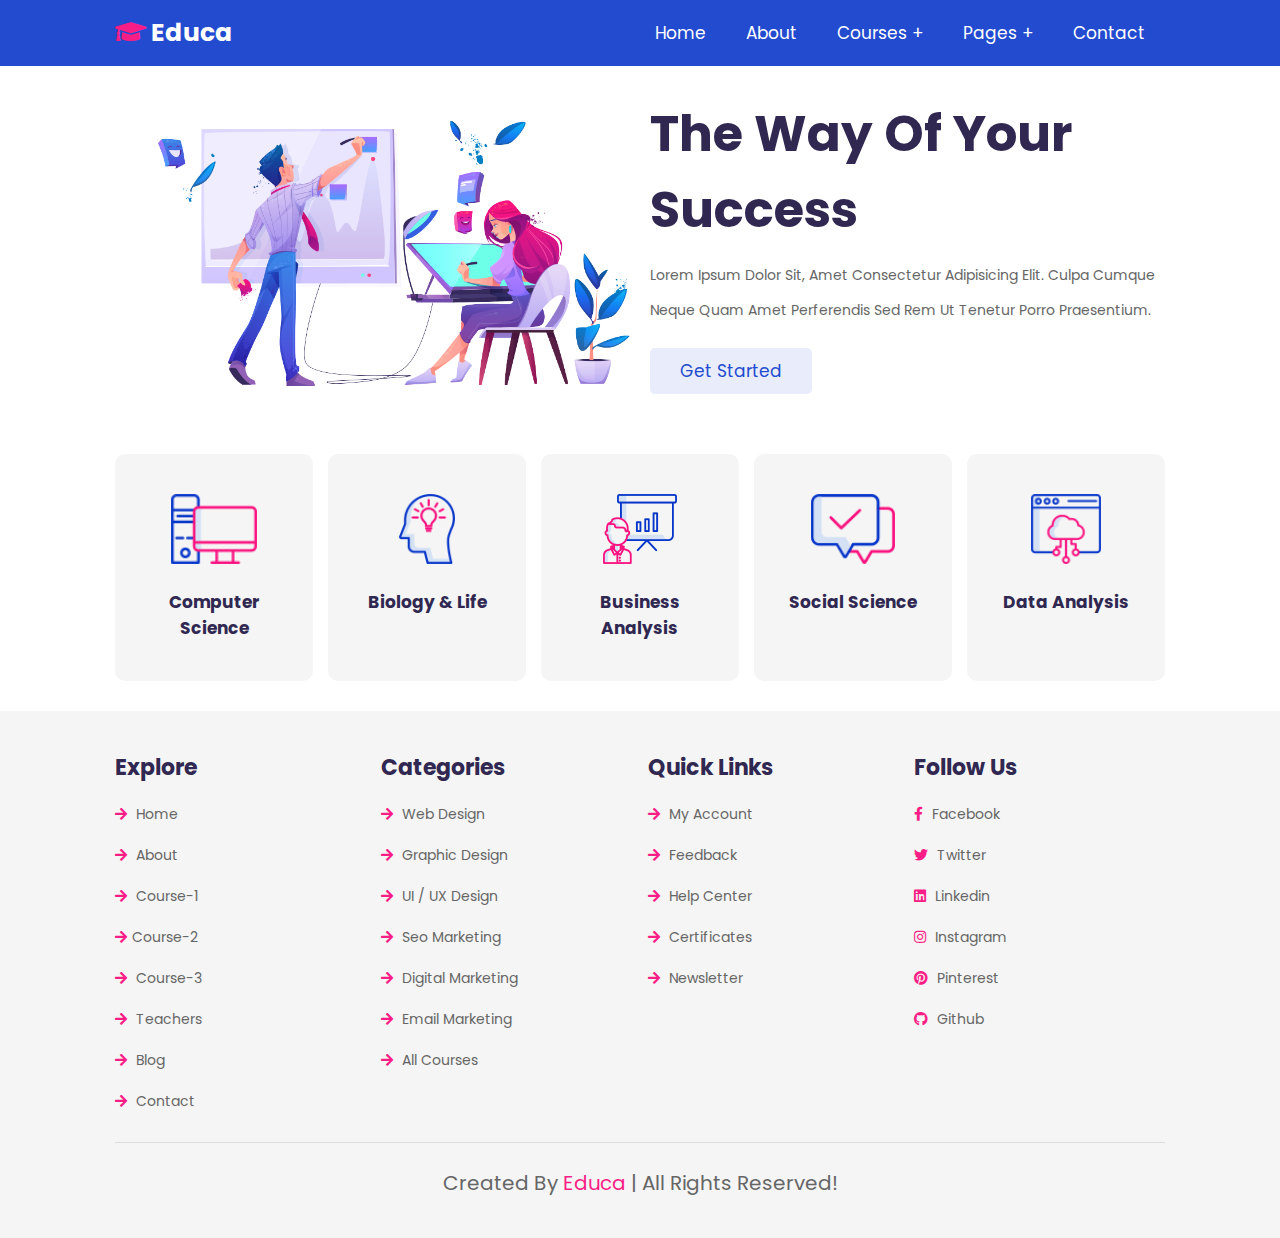
<file: index.html>
<!DOCTYPE html>
<html lang="en">
<head>
    <meta charset="UTF-8">
    <meta http-equiv="X-UA-Compatible" content="IE=edge">
    <meta name="viewport" content="width=device-width, initial-scale=1.0">
    <title>home</title>

    <!-- font awesome cdn link  -->
    <link rel="stylesheet" href="https://cdnjs.cloudflare.com/ajax/libs/font-awesome/5.15.4/css/all.min.css">

    <!-- custom css file link  -->
    <link rel="stylesheet" href="css/style.css">

</head>
<body>
    
<!----------------------------- header section starts  ---------------------------------->

<header class="header">

    <a href="index.html" class="logo"> <i class="fas fa-graduation-cap"></i> Educa </a>

    <div id="menu-btn" class="fas fa-bars"></div>

    <nav class="navbar">
        <ul>
            <li><a href="index.html">home</a></li>
            <li><a href="about.html">about</a></li>
            <li><a href="#">courses +</a>
                <ul>
                    <li><a href="course-1.html">course 01</a></li>
                    <li><a href="course-2.html">course 02</a></li>
                    <li><a href="course-3.html">course 03</a></li>
                </ul>
            </li>
            <li><a href="#">pages +</a>
                <ul>
                    <li><a href="teachers.html">teachers</a></li>
                    <li><a href="blog.html">blogs</a></li>
                </ul>
            </li>
            <li><a href="contact.html">contact</a></li>
        </ul>
    </nav>

</header>

<!------**--------------- header section ends ------------**--------->



<!------------------------ home section starts  -------------------->

<section class="home">

    <div class="image">
        <img src="images/home-img.png" alt="">
    </div>

    <div class="content">
        <h3>The Way Of Your success</h3>
        <p>Lorem ipsum dolor sit, amet consectetur adipisicing elit. Culpa cumque neque quam amet perferendis sed rem ut tenetur porro praesentium.</p>
        <a href="#" class="btn">get started</a>
    </div>

</section>

<!-- home section ends -->

<!-- categories section starts  -->

<section class="category">

    <a href="#" class="box">
        <img src="images/category-1.png" alt="">
        <h3>computer science</h3>
    </a>

    <a href="#" class="box">
        <img src="images/category-2.png" alt="">
        <h3>biology & life</h3>
    </a>

    <a href="#" class="box">
        <img src="images/category-3.png" alt="">
        <h3>business analysis</h3>
    </a>

    <a href="#" class="box">
        <img src="images/category-4.png" alt="">
        <h3>social science</h3>
    </a>

    <a href="#" class="box">
        <img src="images/category-5.png" alt="">
        <h3>data analysis</h3>
    </a>

</section>

<!-- categories section ends -->












<!-- footer section starts  -->

<section class="footer">

    <div class="box-container">

        <div class="box">
            <h3>explore</h3>
            <a href="index.html"> <i class="fas fa-arrow-right"></i> home </a>
            <a href="about.html"> <i class="fas fa-arrow-right"></i> about </a>
            <a href="course-1.html"> <i class="fas fa-arrow-right"></i> course-1 </a>
            <a href="course-2.html"> <i class="fas fa-arrow-right"></i>course-2 </a>
            <a href="course-3.html"> <i class="fas fa-arrow-right"></i> course-3 </a>
            <a href="teachers.html"> <i class="fas fa-arrow-right"></i> teachers </a>
            <a href="blog.html"> <i class="fas fa-arrow-right"></i> blog </a>
            <a href="contact.html"> <i class="fas fa-arrow-right"></i> contact </a>
        </div>

        <div class="box">
            <h3>categories</h3>
            <a href="#"> <i class="fas fa-arrow-right"></i> web design </a>
            <a href="#"> <i class="fas fa-arrow-right"></i> graphic design</a>
            <a href="#"> <i class="fas fa-arrow-right"></i> UI / UX design</a>
            <a href="#"> <i class="fas fa-arrow-right"></i> seo marketing</a>
            <a href="#"> <i class="fas fa-arrow-right"></i> digital marketing</a>
            <a href="#"> <i class="fas fa-arrow-right"></i> email marketing</a>
            <a href="#"> <i class="fas fa-arrow-right"></i> all courses</a>
        </div>

        <div class="box">
            <h3>quick links</h3>
            <a href="#"> <i class="fas fa-arrow-right"></i> my account </a>
            <a href="#"> <i class="fas fa-arrow-right"></i> feedback </a>
            <a href="#"> <i class="fas fa-arrow-right"></i> help center </a>
            <a href="#"> <i class="fas fa-arrow-right"></i> certificates </a>
            <a href="#"> <i class="fas fa-arrow-right"></i> newsletter </a>
        </div>

        <div class="box">
            <h3>follow us</h3>
            <a href="#"> <i class="fab fa-facebook-f"></i> facebook </a>
            <a href="#"> <i class="fab fa-twitter"></i> twitter </a>
            <a href="#"> <i class="fab fa-linkedin"></i> linkedin </a>
            <a href="#"> <i class="fab fa-instagram"></i> instagram </a>
            <a href="#"> <i class="fab fa-pinterest"></i> pinterest </a>
            <a href="#"> <i class="fab fa-github"></i> github </a>
        </div>

    </div>

    <div class="credit"> created by <span>Educa</span> | all rights reserved! </div>

</section>

<!-- footer section ends -->

<!-- custom js file link  -->
<script src="js/script.js"></script>

</body>
</html>
</file>
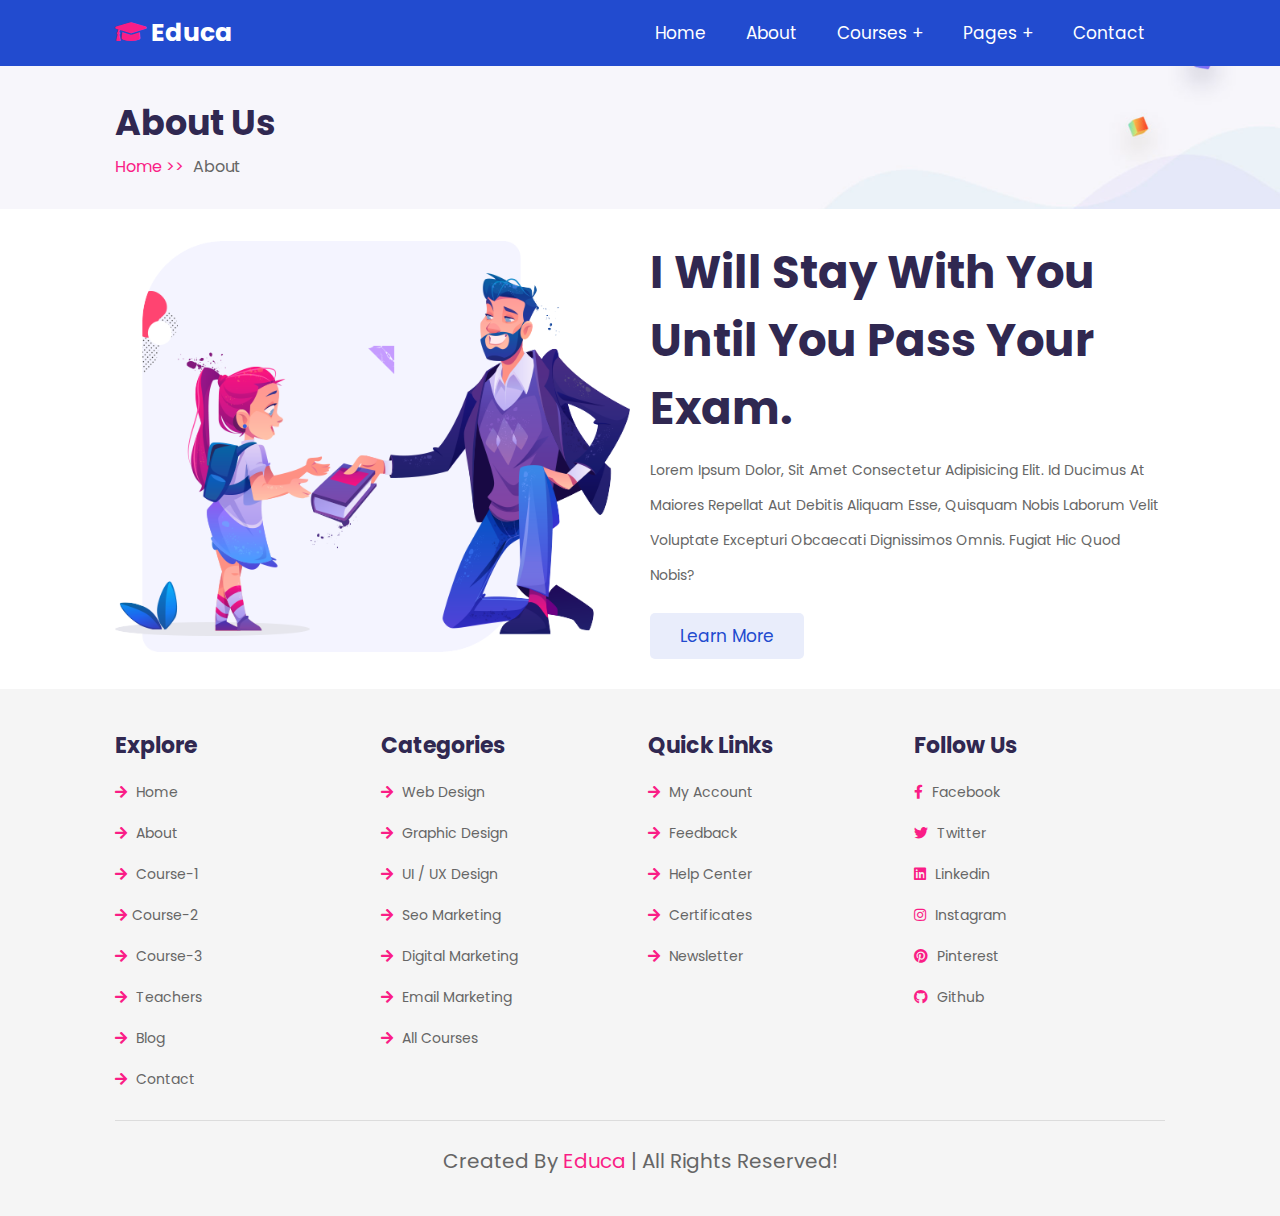
<file: about.html>
<!DOCTYPE html>
<html lang="en">
<head>
    <meta charset="UTF-8">
    <meta http-equiv="X-UA-Compatible" content="IE=edge">
    <meta name="viewport" content="width=device-width, initial-scale=1.0">
    <title>about</title>

    <!-- font awesome cdn link  -->
    <link rel="stylesheet" href="https://cdnjs.cloudflare.com/ajax/libs/font-awesome/5.15.4/css/all.min.css">

    <!-- custom css file link  -->
    <link rel="stylesheet" href="css/style.css">

</head>
<body>
    
<!-- header section starts  -->

<header class="header">

    <a href="index.html" class="logo"> <i class="fas fa-graduation-cap"></i> educa </a>

    <div id="menu-btn" class="fas fa-bars"></div>

    <nav class="navbar">
        <ul>
            <li><a href="index.html">home</a></li>
            <li><a href="about.html">about</a></li>
            <li><a href="#">courses +</a>
                <ul>
                    <li><a href="course-1.html">course 01</a></li>
                    <li><a href="course-2.html">course 02</a></li>
                    <li><a href="course-3.html">course 03</a></li>
                </ul>
            </li>
            <li><a href="#">pages +</a>
                <ul>
                    <li><a href="teachers.html">teachers</a></li>
                    <li><a href="blog.html">blogs</a></li>
                </ul>
            </li>
            <li><a href="contact.html">contact</a></li>
        </ul>
    </nav>

</header>

<!-- header section ends -->

<section class="heading">
    <h3>about us</h3>
    <p> <a href="index.html">home >></a> about </p>
</section>

<!-- about section starts  -->

<section class="about">

    <div class="image">
        <img src="images/about-img.png" alt="">
    </div>

    <div class="content">
        <h3>I will stay with you until you pass your exam.</h3>
        <p>Lorem ipsum dolor, sit amet consectetur adipisicing elit. Id ducimus at maiores repellat aut debitis aliquam esse, quisquam nobis laborum velit voluptate excepturi obcaecati dignissimos omnis. Fugiat hic quod nobis?</p>
        <a href="#" class="btn">learn more</a>
    </div>

</section>

<!-- about section ends -->






















<!-- footer section starts  -->

<section class="footer">

    <div class="box-container">

        <div class="box">
            <h3>explore</h3>
            <a href="index.html"> <i class="fas fa-arrow-right"></i> home </a>
            <a href="about.html"> <i class="fas fa-arrow-right"></i> about </a>
            <a href="course-1.html"> <i class="fas fa-arrow-right"></i> course-1 </a>
            <a href="course-2.html"> <i class="fas fa-arrow-right"></i>course-2 </a>
            <a href="course-3.html"> <i class="fas fa-arrow-right"></i> course-3 </a>
            <a href="teachers.html"> <i class="fas fa-arrow-right"></i> teachers </a>
            <a href="blog.html"> <i class="fas fa-arrow-right"></i> blog </a>
            <a href="contact.html"> <i class="fas fa-arrow-right"></i> contact </a>
        </div>

        <div class="box">
            <h3>categories</h3>
            <a href="#"> <i class="fas fa-arrow-right"></i> web design </a>
            <a href="#"> <i class="fas fa-arrow-right"></i> graphic design</a>
            <a href="#"> <i class="fas fa-arrow-right"></i> UI / UX design</a>
            <a href="#"> <i class="fas fa-arrow-right"></i> seo marketing</a>
            <a href="#"> <i class="fas fa-arrow-right"></i> digital marketing</a>
            <a href="#"> <i class="fas fa-arrow-right"></i> email marketing</a>
            <a href="#"> <i class="fas fa-arrow-right"></i> all courses</a>
        </div>

        <div class="box">
            <h3>quick links</h3>
            <a href="#"> <i class="fas fa-arrow-right"></i> my account </a>
            <a href="#"> <i class="fas fa-arrow-right"></i> feedback </a>
            <a href="#"> <i class="fas fa-arrow-right"></i> help center </a>
            <a href="#"> <i class="fas fa-arrow-right"></i> certificates </a>
            <a href="#"> <i class="fas fa-arrow-right"></i> newsletter </a>
        </div>

        <div class="box">
            <h3>follow us</h3>
            <a href="#"> <i class="fab fa-facebook-f"></i> facebook </a>
            <a href="#"> <i class="fab fa-twitter"></i> twitter </a>
            <a href="#"> <i class="fab fa-linkedin"></i> linkedin </a>
            <a href="#"> <i class="fab fa-instagram"></i> instagram </a>
            <a href="#"> <i class="fab fa-pinterest"></i> pinterest </a>
            <a href="#"> <i class="fab fa-github"></i> github </a>
        </div>

    </div>

    <div class="credit"> created by <span>Educa</span> | all rights reserved! </div>

</section>

<!-- footer section ends -->

<!-- custom js file link  -->
<script src="js/script.js"></script>

</body>
</html>
</file>
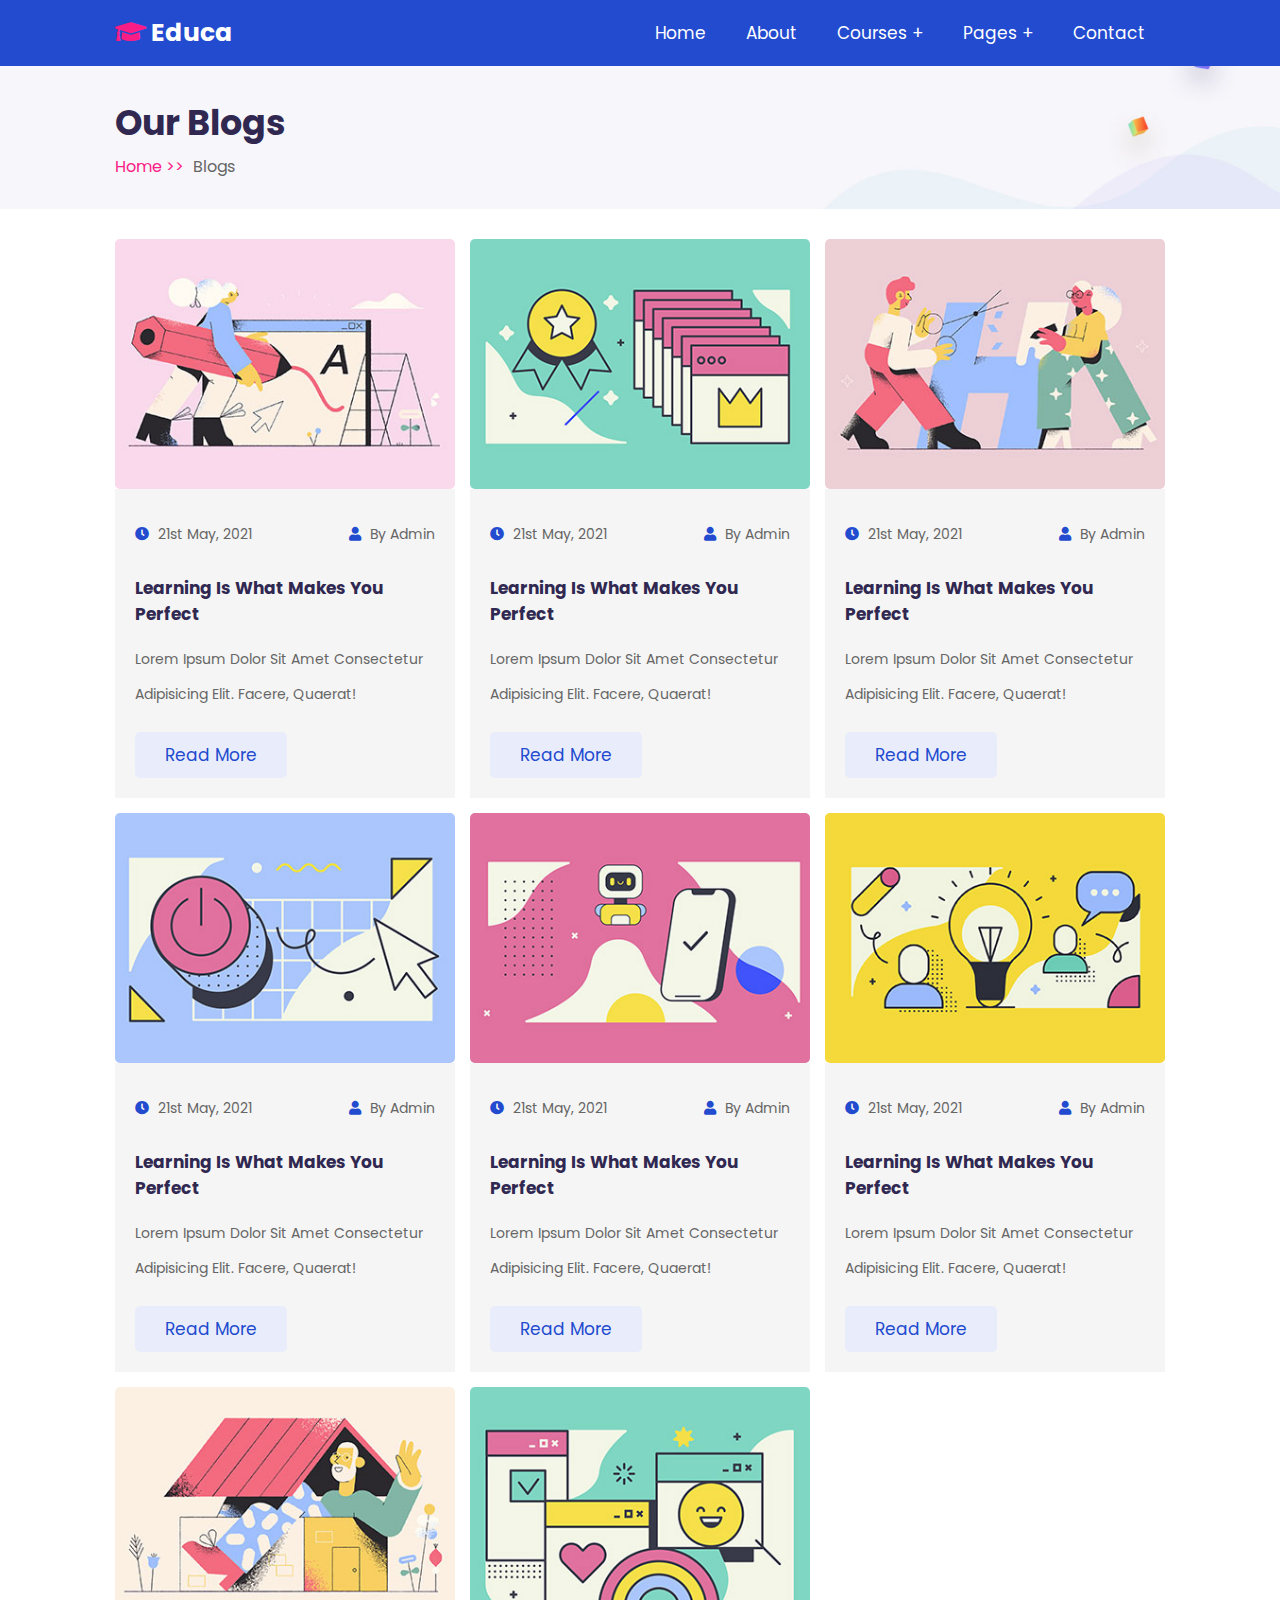
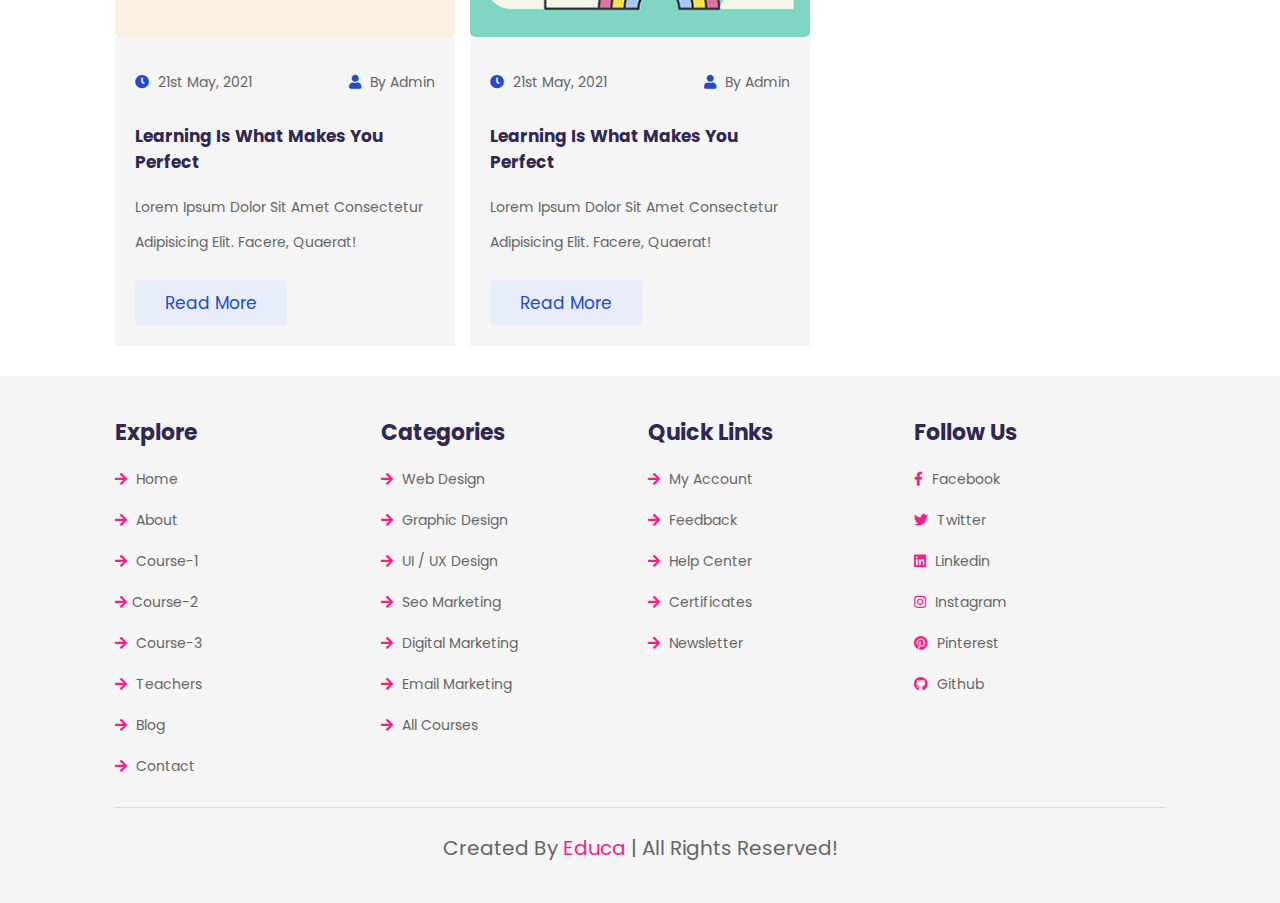
<file: blog.html>
<!DOCTYPE html>
<html lang="en">
<head>
    <meta charset="UTF-8">
    <meta http-equiv="X-UA-Compatible" content="IE=edge">
    <meta name="viewport" content="width=device-width, initial-scale=1.0">
    <title>blog</title>

    <!-- font awesome cdn link  -->
    <link rel="stylesheet" href="https://cdnjs.cloudflare.com/ajax/libs/font-awesome/5.15.4/css/all.min.css">

    <!-- custom css file link  -->
    <link rel="stylesheet" href="css/style.css">

</head>
<body>
    
<!-- header section starts  -->

<header class="header">

    <a href="index.html" class="logo"> <i class="fas fa-graduation-cap"></i> educa </a>

    <div id="menu-btn" class="fas fa-bars"></div>

    <nav class="navbar">
        <ul>
            <li><a href="index.html">home</a></li>
            <li><a href="about.html">about</a></li>
            <li><a href="#">courses +</a>
                <ul>
                    <li><a href="course-1.html">course 01</a></li>
                    <li><a href="course-2.html">course 02</a></li>
                    <li><a href="course-3.html">course 03</a></li>
                </ul>
            </li>
            <li><a href="#">pages +</a>
                <ul>
                    <li><a href="teachers.html">teachers</a></li>
                    <li><a href="blog.html">blogs</a></li>
                </ul>
            </li>
            <li><a href="contact.html">contact</a></li>
        </ul>
    </nav>

</header>

<!-- header section ends -->

<section class="heading">
    <h3>our blogs</h3>
    <p> <a href="index.html">home >></a> blogs </p>
</section>

<!-- blog section starts  -->

<section class="blog">

    <div class="box">
        <div class="image">
            <img src="images/blog-1.jpg" alt="">
        </div>
        <div class="content">
            <div class="icons">
                <a href="#"> <i class="fas fa-clock"></i> 21st may, 2021 </a>
                <a href="#"> <i class="fas fa-user"></i> by admin </a>
            </div>
            <h3>learning is what makes you perfect</h3>
            <p>Lorem ipsum dolor sit amet consectetur adipisicing elit. Facere, quaerat!</p>
            <a href="#" class="btn">read more</a>
        </div>
    </div>

    <div class="box">
        <div class="image">
            <img src="images/blog-2.jpg" alt="">
        </div>
        <div class="content">
            <div class="icons">
                <a href="#"> <i class="fas fa-clock"></i> 21st may, 2021 </a>
                <a href="#"> <i class="fas fa-user"></i> by admin </a>
            </div>
            <h3>learning is what makes you perfect</h3>
            <p>Lorem ipsum dolor sit amet consectetur adipisicing elit. Facere, quaerat!</p>
            <a href="#" class="btn">read more</a>
        </div>
    </div>

    <div class="box">
        <div class="image">
            <img src="images/blog-3.jpg" alt="">
        </div>
        <div class="content">
            <div class="icons">
                <a href="#"> <i class="fas fa-clock"></i> 21st may, 2021 </a>
                <a href="#"> <i class="fas fa-user"></i> by admin </a>
            </div>
            <h3>learning is what makes you perfect</h3>
            <p>Lorem ipsum dolor sit amet consectetur adipisicing elit. Facere, quaerat!</p>
            <a href="#" class="btn">read more</a>
        </div>
    </div>

    <div class="box">
        <div class="image">
            <img src="images/blog-4.jpg" alt="">
        </div>
        <div class="content">
            <div class="icons">
                <a href="#"> <i class="fas fa-clock"></i> 21st may, 2021 </a>
                <a href="#"> <i class="fas fa-user"></i> by admin </a>
            </div>
            <h3>learning is what makes you perfect</h3>
            <p>Lorem ipsum dolor sit amet consectetur adipisicing elit. Facere, quaerat!</p>
            <a href="#" class="btn">read more</a>
        </div>
    </div>

    <div class="box">
        <div class="image">
            <img src="images/blog-5.jpg" alt="">
        </div>
        <div class="content">
            <div class="icons">
                <a href="#"> <i class="fas fa-clock"></i> 21st may, 2021 </a>
                <a href="#"> <i class="fas fa-user"></i> by admin </a>
            </div>
            <h3>learning is what makes you perfect</h3>
            <p>Lorem ipsum dolor sit amet consectetur adipisicing elit. Facere, quaerat!</p>
            <a href="#" class="btn">read more</a>
        </div>
    </div>

    <div class="box">
        <div class="image">
            <img src="images/blog-6.jpg" alt="">
        </div>
        <div class="content">
            <div class="icons">
                <a href="#"> <i class="fas fa-clock"></i> 21st may, 2021 </a>
                <a href="#"> <i class="fas fa-user"></i> by admin </a>
            </div>
            <h3>learning is what makes you perfect</h3>
            <p>Lorem ipsum dolor sit amet consectetur adipisicing elit. Facere, quaerat!</p>
            <a href="#" class="btn">read more</a>
        </div>
    </div>

    <div class="box">
        <div class="image">
            <img src="images/blog-7.jpg" alt="">
        </div>
        <div class="content">
            <div class="icons">
                <a href="#"> <i class="fas fa-clock"></i> 21st may, 2021 </a>
                <a href="#"> <i class="fas fa-user"></i> by admin </a>
            </div>
            <h3>learning is what makes you perfect</h3>
            <p>Lorem ipsum dolor sit amet consectetur adipisicing elit. Facere, quaerat!</p>
            <a href="#" class="btn">read more</a>
        </div>
    </div>

    <div class="box">
        <div class="image">
            <img src="images/blog-8.jpg" alt="">
        </div>
        <div class="content">
            <div class="icons">
                <a href="#"> <i class="fas fa-clock"></i> 21st may, 2021 </a>
                <a href="#"> <i class="fas fa-user"></i> by admin </a>
            </div>
            <h3>learning is what makes you perfect</h3>
            <p>Lorem ipsum dolor sit amet consectetur adipisicing elit. Facere, quaerat!</p>
            <a href="#" class="btn">read more</a>
        </div>
    </div>

</section>

<!-- blog section ends -->












<!-- footer section starts  -->

<section class="footer">

    <div class="box-container">

        <div class="box">
            <h3>explore</h3>
            <a href="index.html"> <i class="fas fa-arrow-right"></i> home </a>
            <a href="about.html"> <i class="fas fa-arrow-right"></i> about </a>
            <a href="course-1.html"> <i class="fas fa-arrow-right"></i> course-1 </a>
            <a href="course-2.html"> <i class="fas fa-arrow-right"></i>course-2 </a>
            <a href="course-3.html"> <i class="fas fa-arrow-right"></i> course-3 </a>
            <a href="teachers.html"> <i class="fas fa-arrow-right"></i> teachers </a>
            <a href="blog.html"> <i class="fas fa-arrow-right"></i> blog </a>
            <a href="contact.html"> <i class="fas fa-arrow-right"></i> contact </a>
        </div>

        <div class="box">
            <h3>categories</h3>
            <a href="#"> <i class="fas fa-arrow-right"></i> web design </a>
            <a href="#"> <i class="fas fa-arrow-right"></i> graphic design</a>
            <a href="#"> <i class="fas fa-arrow-right"></i> UI / UX design</a>
            <a href="#"> <i class="fas fa-arrow-right"></i> seo marketing</a>
            <a href="#"> <i class="fas fa-arrow-right"></i> digital marketing</a>
            <a href="#"> <i class="fas fa-arrow-right"></i> email marketing</a>
            <a href="#"> <i class="fas fa-arrow-right"></i> all courses</a>
        </div>

        <div class="box">
            <h3>quick links</h3>
            <a href="#"> <i class="fas fa-arrow-right"></i> my account </a>
            <a href="#"> <i class="fas fa-arrow-right"></i> feedback </a>
            <a href="#"> <i class="fas fa-arrow-right"></i> help center </a>
            <a href="#"> <i class="fas fa-arrow-right"></i> certificates </a>
            <a href="#"> <i class="fas fa-arrow-right"></i> newsletter </a>
        </div>

        <div class="box">
            <h3>follow us</h3>
            <a href="#"> <i class="fab fa-facebook-f"></i> facebook </a>
            <a href="#"> <i class="fab fa-twitter"></i> twitter </a>
            <a href="#"> <i class="fab fa-linkedin"></i> linkedin </a>
            <a href="#"> <i class="fab fa-instagram"></i> instagram </a>
            <a href="#"> <i class="fab fa-pinterest"></i> pinterest </a>
            <a href="#"> <i class="fab fa-github"></i> github </a>
        </div>

    </div>

    <div class="credit"> created by <span>Educa</span> | all rights reserved! </div>

</section>

<!-- footer section ends -->

<!-- custom js file link  -->
<script src="js/script.js"></script>

</body>
</html>
</file>
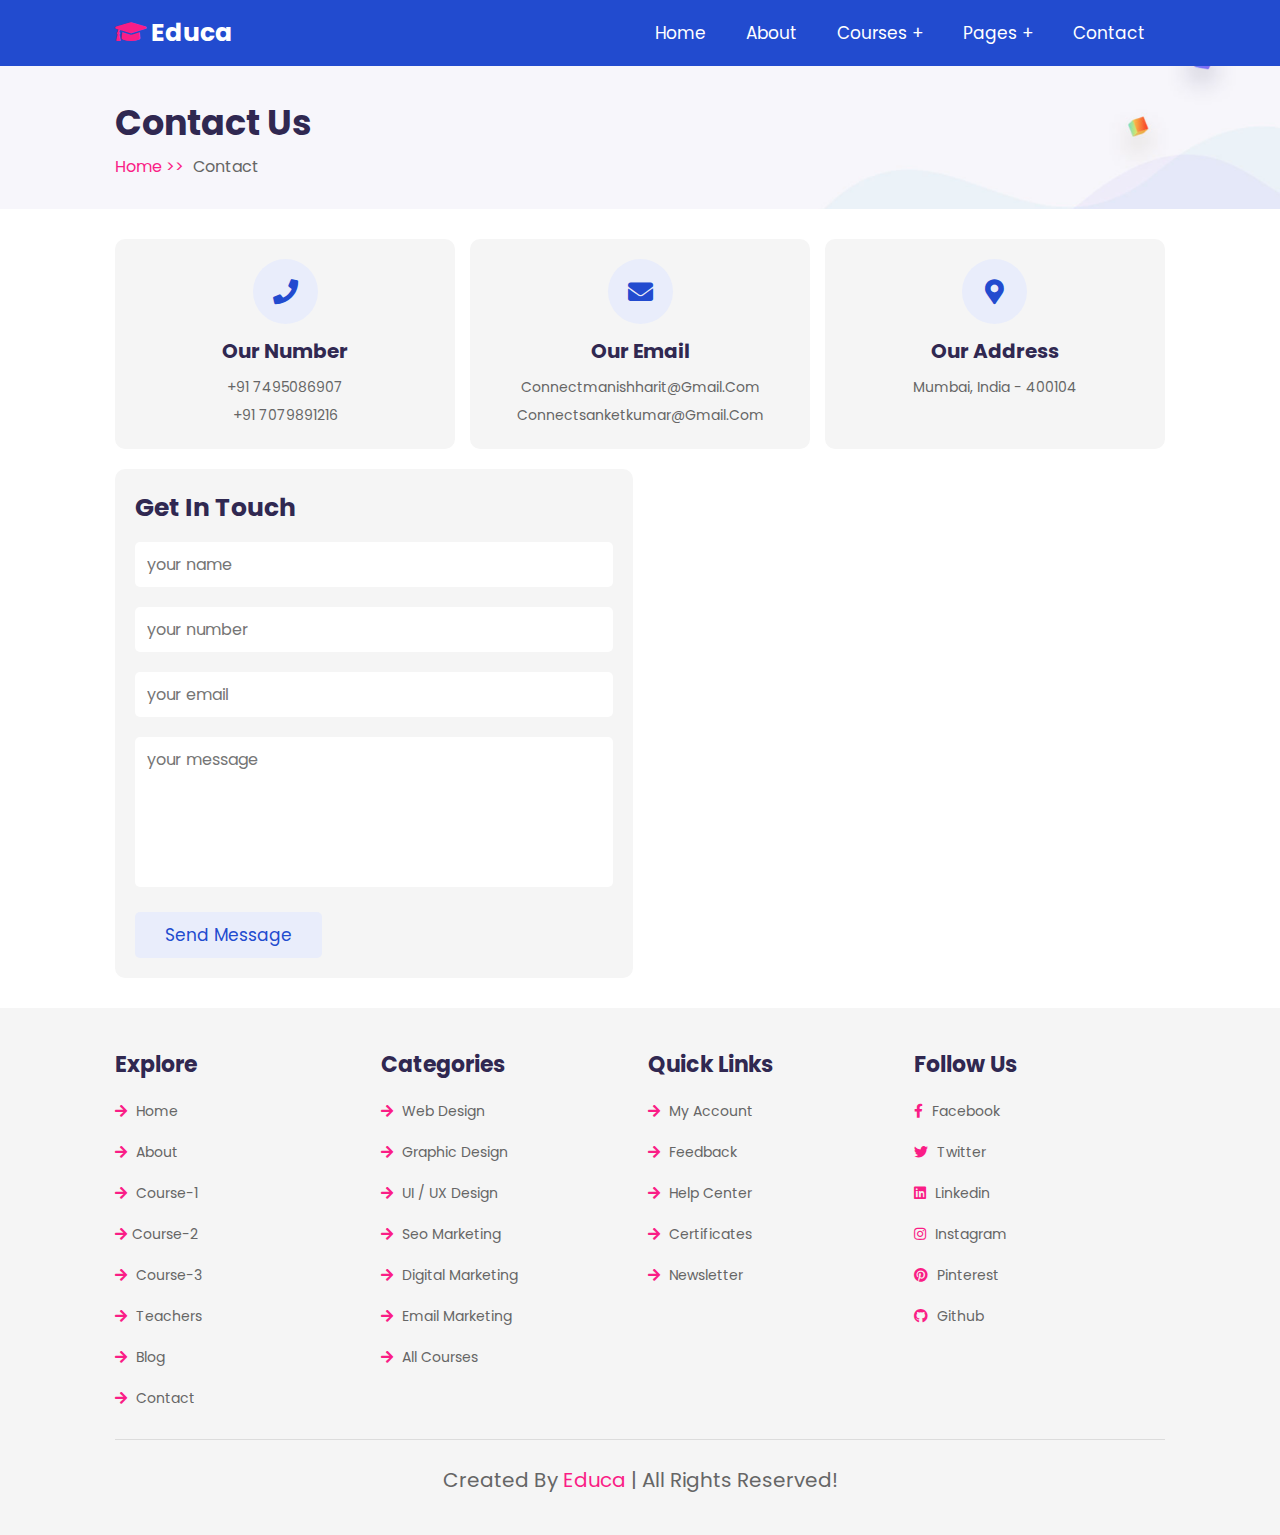
<file: contact.html>
<!DOCTYPE html>
<html lang="en">
<head>
    <meta charset="UTF-8">
    <meta http-equiv="X-UA-Compatible" content="IE=edge">
    <meta name="viewport" content="width=device-width, initial-scale=1.0">
    <title>contact</title>

    <!-- font awesome cdn link  -->
    <link rel="stylesheet" href="https://cdnjs.cloudflare.com/ajax/libs/font-awesome/5.15.4/css/all.min.css">

    <!-- custom css file link  -->
    <link rel="stylesheet" href="css/style.css">

</head>
<body>
    
<!-- header section starts  -->

<header class="header">

    <a href="index.html" class="logo"> <i class="fas fa-graduation-cap"></i> educa </a>

    <div id="menu-btn" class="fas fa-bars"></div>

    <nav class="navbar">
        <ul>
            <li><a href="index.html">home</a></li>
            <li><a href="about.html">about</a></li>
            <li><a href="#">courses +</a>
                <ul>
                    <li><a href="course-1.html">course 01</a></li>
                    <li><a href="course-2.html">course 02</a></li>
                    <li><a href="course-3.html">course 03</a></li>
                </ul>
            </li>
            <li><a href="#">pages +</a>
                <ul>
                    <li><a href="teachers.html">teachers</a></li>
                    <li><a href="blog.html">blogs</a></li>
                </ul>
            </li>
            <li><a href="contact.html">contact</a></li>
        </ul>
    </nav>

</header>

<!-- header section ends -->

<section class="heading">
    <h3>contact us</h3>
    <p> <a href="index.html">home >></a> contact </p>
</section>

<section class="contact">

    <div class="icons-container">

        <div class="icons">
            <i class="fas fa-phone"></i>
            <h3>our number</h3>
            <p>+91 7495086907</p>
            <p>+91 7079891216</p>
        </div>

        <div class="icons">
            <i class="fas fa-envelope"></i>
            <h3>our email</h3>
            <p>connectmanishharit@gmail.com</p>
            <p>connectsanketkumar@gmail.com</p>
        </div>

        <div class="icons">
            <i class="fas fa-map-marker-alt"></i>
            <h3>our address</h3>
            <p>mumbai, india - 400104</p>
        </div>

    </div>

    <div class="row">

        <form action="">
            <h3>get in touch</h3>
            <input type="text" placeholder="your name" class="box">
            <input type="number" placeholder="your number" class="box">
            <input type="email" placeholder="your email" class="box">
            <textarea name="" placeholder="your message" id="" cols="30" rows="10"></textarea>
            <input type="submit" value="send message" class="btn">
        </form>

        <iframe class="map" src="https://www.google.com/maps/embed?pb=!1m18!1m12!1m3!1d15076.89592087332!2d72.8319697277345!3d19.14167056419224!2m3!1f0!2f0!3f0!3m2!1i1024!2i768!4f13.1!3m3!1m2!1s0x3be7b63aceef0c69%3A0x2aa80cf2287dfa3b!2sJogeshwari%20West%2C%20Mumbai%2C%20Maharashtra%20400047!5e0!3m2!1sen!2sin!4v1635757298406!5m2!1sen!2sin" allowfullscreen="" loading="lazy"></iframe>

    </div>

</section>













<!-- footer section starts  -->

<section class="footer">

    <div class="box-container">

        <div class="box">
            <h3>explore</h3>
            <a href="index.html"> <i class="fas fa-arrow-right"></i> home </a>
            <a href="about.html"> <i class="fas fa-arrow-right"></i> about </a>
            <a href="course-1.html"> <i class="fas fa-arrow-right"></i> course-1 </a>
            <a href="course-2.html"> <i class="fas fa-arrow-right"></i>course-2 </a>
            <a href="course-3.html"> <i class="fas fa-arrow-right"></i> course-3 </a>
            <a href="teachers.html"> <i class="fas fa-arrow-right"></i> teachers </a>
            <a href="blog.html"> <i class="fas fa-arrow-right"></i> blog </a>
            <a href="contact.html"> <i class="fas fa-arrow-right"></i> contact </a>
        </div>

        <div class="box">
            <h3>categories</h3>
            <a href="#"> <i class="fas fa-arrow-right"></i> web design </a>
            <a href="#"> <i class="fas fa-arrow-right"></i> graphic design</a>
            <a href="#"> <i class="fas fa-arrow-right"></i> UI / UX design</a>
            <a href="#"> <i class="fas fa-arrow-right"></i> seo marketing</a>
            <a href="#"> <i class="fas fa-arrow-right"></i> digital marketing</a>
            <a href="#"> <i class="fas fa-arrow-right"></i> email marketing</a>
            <a href="#"> <i class="fas fa-arrow-right"></i> all courses</a>
        </div>

        <div class="box">
            <h3>quick links</h3>
            <a href="#"> <i class="fas fa-arrow-right"></i> my account </a>
            <a href="#"> <i class="fas fa-arrow-right"></i> feedback </a>
            <a href="#"> <i class="fas fa-arrow-right"></i> help center </a>
            <a href="#"> <i class="fas fa-arrow-right"></i> certificates </a>
            <a href="#"> <i class="fas fa-arrow-right"></i> newsletter </a>
        </div>

        <div class="box">
            <h3>follow us</h3>
            <a href="#"> <i class="fab fa-facebook-f"></i> facebook </a>
            <a href="#"> <i class="fab fa-twitter"></i> twitter </a>
            <a href="#"> <i class="fab fa-linkedin"></i> linkedin </a>
            <a href="#"> <i class="fab fa-instagram"></i> instagram </a>
            <a href="#"> <i class="fab fa-pinterest"></i> pinterest </a>
            <a href="#"> <i class="fab fa-github"></i> github </a>
        </div>

    </div>

    <div class="credit"> created by <span>Educa</span> | all rights reserved! </div>

</section>

<!-- footer section ends -->

<!-- custom js file link  -->
<script src="js/script.js"></script>

</body>
</html>
</file>
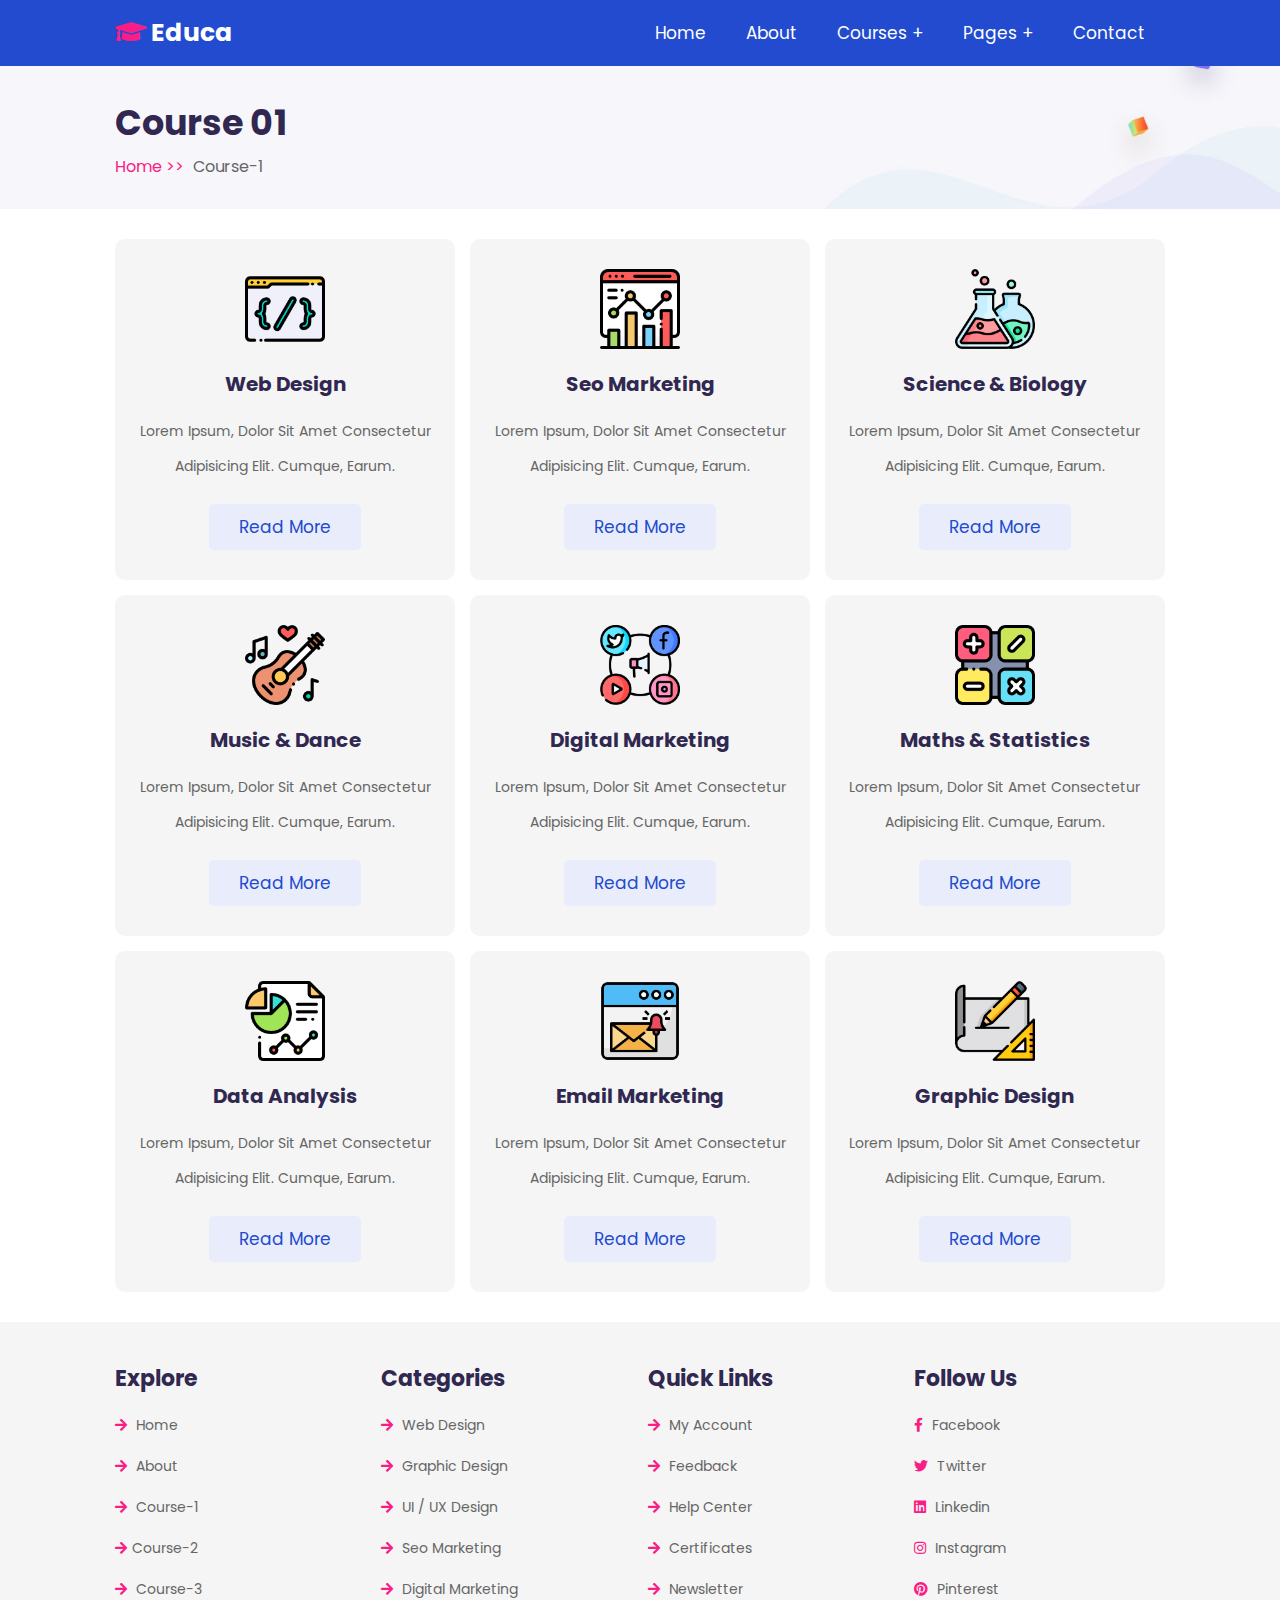
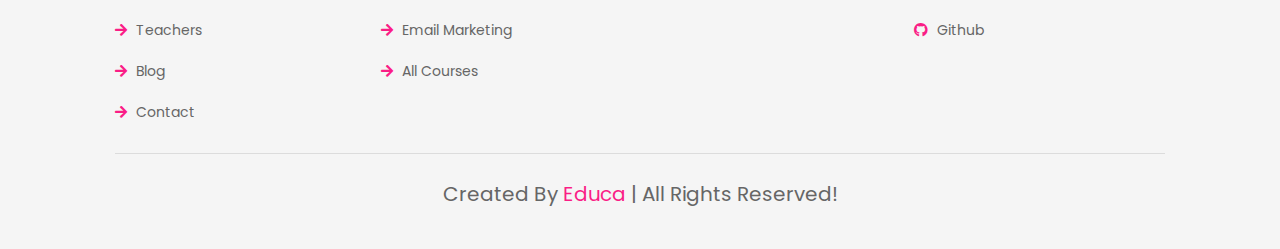
<file: course-1.html>
<!DOCTYPE html>
<html lang="en">
<head>
    <meta charset="UTF-8">
    <meta http-equiv="X-UA-Compatible" content="IE=edge">
    <meta name="viewport" content="width=device-width, initial-scale=1.0">
    <title>course-1</title>

    <!-- font awesome cdn link  -->
    <link rel="stylesheet" href="https://cdnjs.cloudflare.com/ajax/libs/font-awesome/5.15.4/css/all.min.css">

    <!-- custom css file link  -->
    <link rel="stylesheet" href="css/style.css">

</head>
<body>
    
<!-- header section starts  -->

<header class="header">

    <a href="index.html" class="logo"> <i class="fas fa-graduation-cap"></i> educa </a>

    <div id="menu-btn" class="fas fa-bars"></div>

    <nav class="navbar">
        <ul>
            <li><a href="index.html">home</a></li>
            <li><a href="about.html">about</a></li>
            <li><a href="#">courses +</a>
                <ul>
                    <li><a href="course-1.html">course 01</a></li>
                    <li><a href="course-2.html">course 02</a></li>
                    <li><a href="course-3.html">course 03</a></li>
                </ul>
            </li>
            <li><a href="#">pages +</a>
                <ul>
                    <li><a href="teachers.html">teachers</a></li>
                    <li><a href="blog.html">blogs</a></li>
                </ul>
            </li>
            <li><a href="contact.html">contact</a></li>
        </ul>
    </nav>

</header>

<!-- header section ends -->

<section class="heading">
    <h3>course 01</h3>
    <p> <a href="index.html">home >></a> course-1 </p>
</section>

<!-- course-1 section starts  -->

<section class="course-1">

    <div class="box">
        <img src="images/course-1.png" alt="">
        <h3>web design</h3>
        <p>Lorem ipsum, dolor sit amet consectetur adipisicing elit. Cumque, earum.</p>
        <a href="#" class="btn">read more</a>
    </div>

    <div class="box">
        <img src="images/course-2.png" alt="">
        <h3>seo marketing</h3>
        <p>Lorem ipsum, dolor sit amet consectetur adipisicing elit. Cumque, earum.</p>
        <a href="#" class="btn">read more</a>
    </div>

    <div class="box">
        <img src="images/course-3.png" alt="">
        <h3>science & biology</h3>
        <p>Lorem ipsum, dolor sit amet consectetur adipisicing elit. Cumque, earum.</p>
        <a href="#" class="btn">read more</a>
    </div>

    <div class="box">
        <img src="images/course-4.png" alt="">
        <h3>music & dance</h3>
        <p>Lorem ipsum, dolor sit amet consectetur adipisicing elit. Cumque, earum.</p>
        <a href="#" class="btn">read more</a>
    </div>

    <div class="box">
        <img src="images/course-5.png" alt="">
        <h3>digital marketing</h3>
        <p>Lorem ipsum, dolor sit amet consectetur adipisicing elit. Cumque, earum.</p>
        <a href="#" class="btn">read more</a>
    </div>

    <div class="box">
        <img src="images/course-6.png" alt="">
        <h3>maths & statistics</h3>
        <p>Lorem ipsum, dolor sit amet consectetur adipisicing elit. Cumque, earum.</p>
        <a href="#" class="btn">read more</a>
    </div>

    <div class="box">
        <img src="images/course-7.png" alt="">
        <h3>data analysis</h3>
        <p>Lorem ipsum, dolor sit amet consectetur adipisicing elit. Cumque, earum.</p>
        <a href="#" class="btn">read more</a>
    </div>

    <div class="box">
        <img src="images/course-8.png" alt="">
        <h3>email marketing</h3>
        <p>Lorem ipsum, dolor sit amet consectetur adipisicing elit. Cumque, earum.</p>
        <a href="#" class="btn">read more</a>
    </div>

    <div class="box">
        <img src="images/course-9.png" alt="">
        <h3>graphic design</h3>
        <p>Lorem ipsum, dolor sit amet consectetur adipisicing elit. Cumque, earum.</p>
        <a href="#" class="btn">read more</a>
    </div>

</section>

<!-- course-1 section ends -->














<!-- footer section starts  -->

<section class="footer">

    <div class="box-container">

        <div class="box">
            <h3>explore</h3>
            <a href="index.html"> <i class="fas fa-arrow-right"></i> home </a>
            <a href="about.html"> <i class="fas fa-arrow-right"></i> about </a>
            <a href="course-1.html"> <i class="fas fa-arrow-right"></i> course-1 </a>
            <a href="course-2.html"> <i class="fas fa-arrow-right"></i>course-2 </a>
            <a href="course-3.html"> <i class="fas fa-arrow-right"></i> course-3 </a>
            <a href="teachers.html"> <i class="fas fa-arrow-right"></i> teachers </a>
            <a href="blog.html"> <i class="fas fa-arrow-right"></i> blog </a>
            <a href="contact.html"> <i class="fas fa-arrow-right"></i> contact </a>
        </div>

        <div class="box">
            <h3>categories</h3>
            <a href="#"> <i class="fas fa-arrow-right"></i> web design </a>
            <a href="#"> <i class="fas fa-arrow-right"></i> graphic design</a>
            <a href="#"> <i class="fas fa-arrow-right"></i> UI / UX design</a>
            <a href="#"> <i class="fas fa-arrow-right"></i> seo marketing</a>
            <a href="#"> <i class="fas fa-arrow-right"></i> digital marketing</a>
            <a href="#"> <i class="fas fa-arrow-right"></i> email marketing</a>
            <a href="#"> <i class="fas fa-arrow-right"></i> all courses</a>
        </div>

        <div class="box">
            <h3>quick links</h3>
            <a href="#"> <i class="fas fa-arrow-right"></i> my account </a>
            <a href="#"> <i class="fas fa-arrow-right"></i> feedback </a>
            <a href="#"> <i class="fas fa-arrow-right"></i> help center </a>
            <a href="#"> <i class="fas fa-arrow-right"></i> certificates </a>
            <a href="#"> <i class="fas fa-arrow-right"></i> newsletter </a>
        </div>

        <div class="box">
            <h3>follow us</h3>
            <a href="#"> <i class="fab fa-facebook-f"></i> facebook </a>
            <a href="#"> <i class="fab fa-twitter"></i> twitter </a>
            <a href="#"> <i class="fab fa-linkedin"></i> linkedin </a>
            <a href="#"> <i class="fab fa-instagram"></i> instagram </a>
            <a href="#"> <i class="fab fa-pinterest"></i> pinterest </a>
            <a href="#"> <i class="fab fa-github"></i> github </a>
        </div>

    </div>

    <div class="credit"> created by <span>Educa</span> | all rights reserved! </div>

</section>

<!-- footer section ends -->

<!-- custom js file link  -->
<script src="js/script.js"></script>

</body>
</html>
</file>
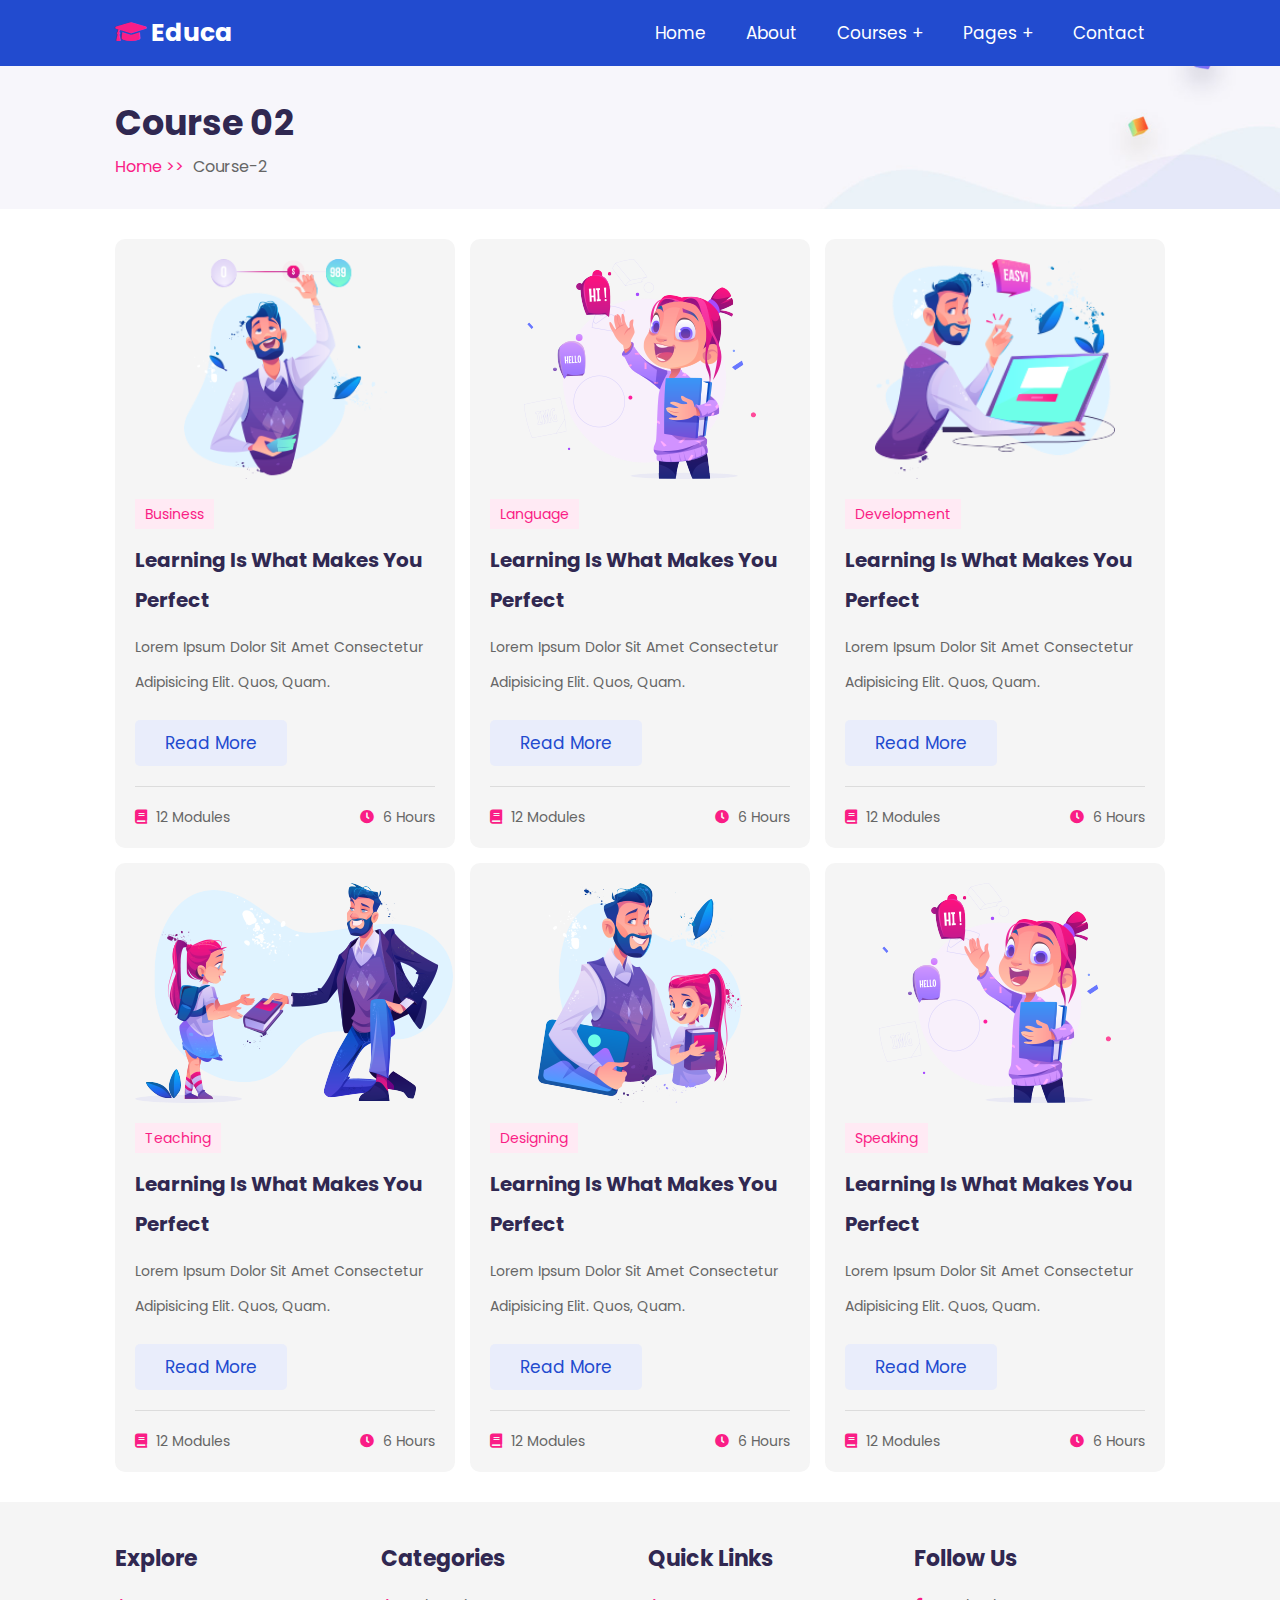
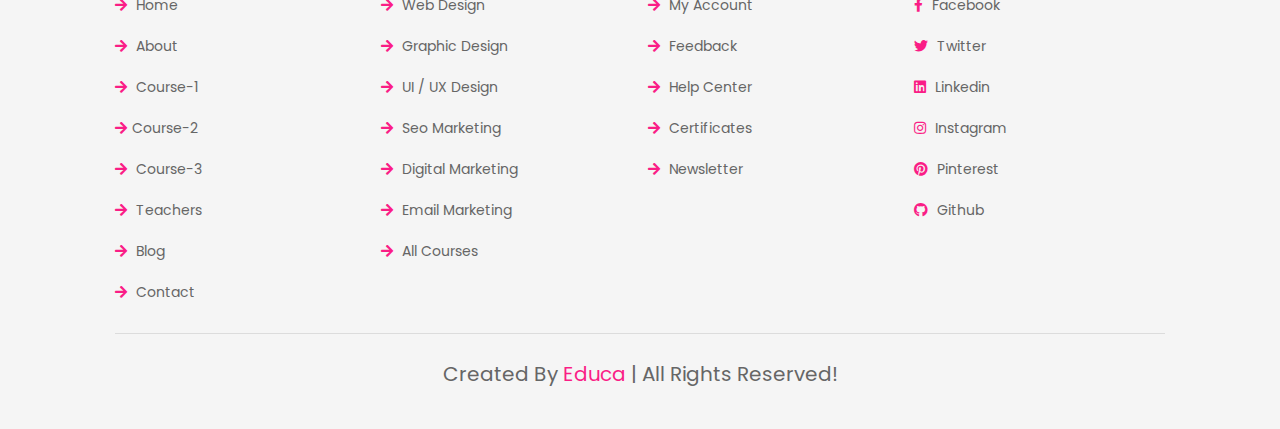
<file: course-2.html>
<!DOCTYPE html>
<html lang="en">
<head>
    <meta charset="UTF-8">
    <meta http-equiv="X-UA-Compatible" content="IE=edge">
    <meta name="viewport" content="width=device-width, initial-scale=1.0">
    <title>course-2</title>

    <!-- font awesome cdn link  -->
    <link rel="stylesheet" href="https://cdnjs.cloudflare.com/ajax/libs/font-awesome/5.15.4/css/all.min.css">

    <!-- custom css file link  -->
    <link rel="stylesheet" href="css/style.css">

</head>
<body>
    
<!-- header section starts  -->

<header class="header">

    <a href="index.html" class="logo"> <i class="fas fa-graduation-cap"></i> educa </a>

    <div id="menu-btn" class="fas fa-bars"></div>

    <nav class="navbar">
        <ul>
            <li><a href="index.html">home</a></li>
            <li><a href="about.html">about</a></li>
            <li><a href="#">courses +</a>
                <ul>
                    <li><a href="course-1.html">course 01</a></li>
                    <li><a href="course-2.html">course 02</a></li>
                    <li><a href="course-3.html">course 03</a></li>
                </ul>
            </li>
            <li><a href="#">pages +</a>
                <ul>
                    <li><a href="teachers.html">teachers</a></li>
                    <li><a href="blog.html">blogs</a></li>
                </ul>
            </li>
            <li><a href="contact.html">contact</a></li>
        </ul>
    </nav>

</header>

<!-- header section ends -->

<section class="heading">
    <h3>course 02</h3>
    <p> <a href="index.html">home >></a> course-2 </p>
</section>

<!-- course-2 section starts  -->

<section class="course-2">

    <div class="box">
        <div class="image">
            <img src="images/main-course-1.png" alt="">
        </div>
        <div class="content">
            <span>business</span>
            <h3>learning is what makes you perfect</h3>
            <p>Lorem ipsum dolor sit amet consectetur adipisicing elit. Quos, quam.</p>
            <a href="#" class="btn">read more</a>
            <div class="icons">
                <a href="#"> <i class="fas fa-book"></i> 12 modules </a>
                <a href="#"> <i class="fas fa-clock"></i> 6 hours </a>
            </div>
        </div>
    </div>

    <div class="box">
        <div class="image">
            <img src="images/main-course-2.png" alt="">
        </div>
        <div class="content">
            <span>language</span>
            <h3>learning is what makes you perfect</h3>
            <p>Lorem ipsum dolor sit amet consectetur adipisicing elit. Quos, quam.</p>
            <a href="#" class="btn">read more</a>
            <div class="icons">
                <a href="#"> <i class="fas fa-book"></i> 12 modules </a>
                <a href="#"> <i class="fas fa-clock"></i> 6 hours </a>
            </div>
        </div>
    </div>

    <div class="box">
        <div class="image">
            <img src="images/main-course-3.png" alt="">
        </div>
        <div class="content">
            <span>development</span>
            <h3>learning is what makes you perfect</h3>
            <p>Lorem ipsum dolor sit amet consectetur adipisicing elit. Quos, quam.</p>
            <a href="#" class="btn">read more</a>
            <div class="icons">
                <a href="#"> <i class="fas fa-book"></i> 12 modules </a>
                <a href="#"> <i class="fas fa-clock"></i> 6 hours </a>
            </div>
        </div>
    </div>

    <div class="box">
        <div class="image">
            <img src="images/main-course-4.png" alt="">
        </div>
        <div class="content">
            <span>teaching</span>
            <h3>learning is what makes you perfect</h3>
            <p>Lorem ipsum dolor sit amet consectetur adipisicing elit. Quos, quam.</p>
            <a href="#" class="btn">read more</a>
            <div class="icons">
                <a href="#"> <i class="fas fa-book"></i> 12 modules </a>
                <a href="#"> <i class="fas fa-clock"></i> 6 hours </a>
            </div>
        </div>
    </div>

    <div class="box">
        <div class="image">
            <img src="images/main-course-5.png" alt="">
        </div>
        <div class="content">
            <span>designing</span>
            <h3>learning is what makes you perfect</h3>
            <p>Lorem ipsum dolor sit amet consectetur adipisicing elit. Quos, quam.</p>
            <a href="#" class="btn">read more</a>
            <div class="icons">
                <a href="#"> <i class="fas fa-book"></i> 12 modules </a>
                <a href="#"> <i class="fas fa-clock"></i> 6 hours </a>
            </div>
        </div>
    </div>

    <div class="box">
        <div class="image">
            <img src="images/main-course-6.png" alt="">
        </div>
        <div class="content">
            <span>speaking</span>
            <h3>learning is what makes you perfect</h3>
            <p>Lorem ipsum dolor sit amet consectetur adipisicing elit. Quos, quam.</p>
            <a href="#" class="btn">read more</a>
            <div class="icons">
                <a href="#"> <i class="fas fa-book"></i> 12 modules </a>
                <a href="#"> <i class="fas fa-clock"></i> 6 hours </a>
            </div>
        </div>
    </div>

</section>

<!-- course-2 section ends -->














<!-- footer section starts  -->

<section class="footer">

    <div class="box-container">

        <div class="box">
            <h3>explore</h3>
            <a href="index.html"> <i class="fas fa-arrow-right"></i> home </a>
            <a href="about.html"> <i class="fas fa-arrow-right"></i> about </a>
            <a href="course-1.html"> <i class="fas fa-arrow-right"></i> course-1 </a>
            <a href="course-2.html"> <i class="fas fa-arrow-right"></i>course-2 </a>
            <a href="course-3.html"> <i class="fas fa-arrow-right"></i> course-3 </a>
            <a href="teachers.html"> <i class="fas fa-arrow-right"></i> teachers </a>
            <a href="blog.html"> <i class="fas fa-arrow-right"></i> blog </a>
            <a href="contact.html"> <i class="fas fa-arrow-right"></i> contact </a>
        </div>

        <div class="box">
            <h3>categories</h3>
            <a href="#"> <i class="fas fa-arrow-right"></i> web design </a>
            <a href="#"> <i class="fas fa-arrow-right"></i> graphic design</a>
            <a href="#"> <i class="fas fa-arrow-right"></i> UI / UX design</a>
            <a href="#"> <i class="fas fa-arrow-right"></i> seo marketing</a>
            <a href="#"> <i class="fas fa-arrow-right"></i> digital marketing</a>
            <a href="#"> <i class="fas fa-arrow-right"></i> email marketing</a>
            <a href="#"> <i class="fas fa-arrow-right"></i> all courses</a>
        </div>

        <div class="box">
            <h3>quick links</h3>
            <a href="#"> <i class="fas fa-arrow-right"></i> my account </a>
            <a href="#"> <i class="fas fa-arrow-right"></i> feedback </a>
            <a href="#"> <i class="fas fa-arrow-right"></i> help center </a>
            <a href="#"> <i class="fas fa-arrow-right"></i> certificates </a>
            <a href="#"> <i class="fas fa-arrow-right"></i> newsletter </a>
        </div>

        <div class="box">
            <h3>follow us</h3>
            <a href="#"> <i class="fab fa-facebook-f"></i> facebook </a>
            <a href="#"> <i class="fab fa-twitter"></i> twitter </a>
            <a href="#"> <i class="fab fa-linkedin"></i> linkedin </a>
            <a href="#"> <i class="fab fa-instagram"></i> instagram </a>
            <a href="#"> <i class="fab fa-pinterest"></i> pinterest </a>
            <a href="#"> <i class="fab fa-github"></i> github </a>
        </div>

    </div>

    <div class="credit"> created by <span>Educa</span> | all rights reserved! </div>

</section>

<!-- footer section ends -->

<!-- custom js file link  -->
<script src="js/script.js"></script>

</body>
</html>
</file>
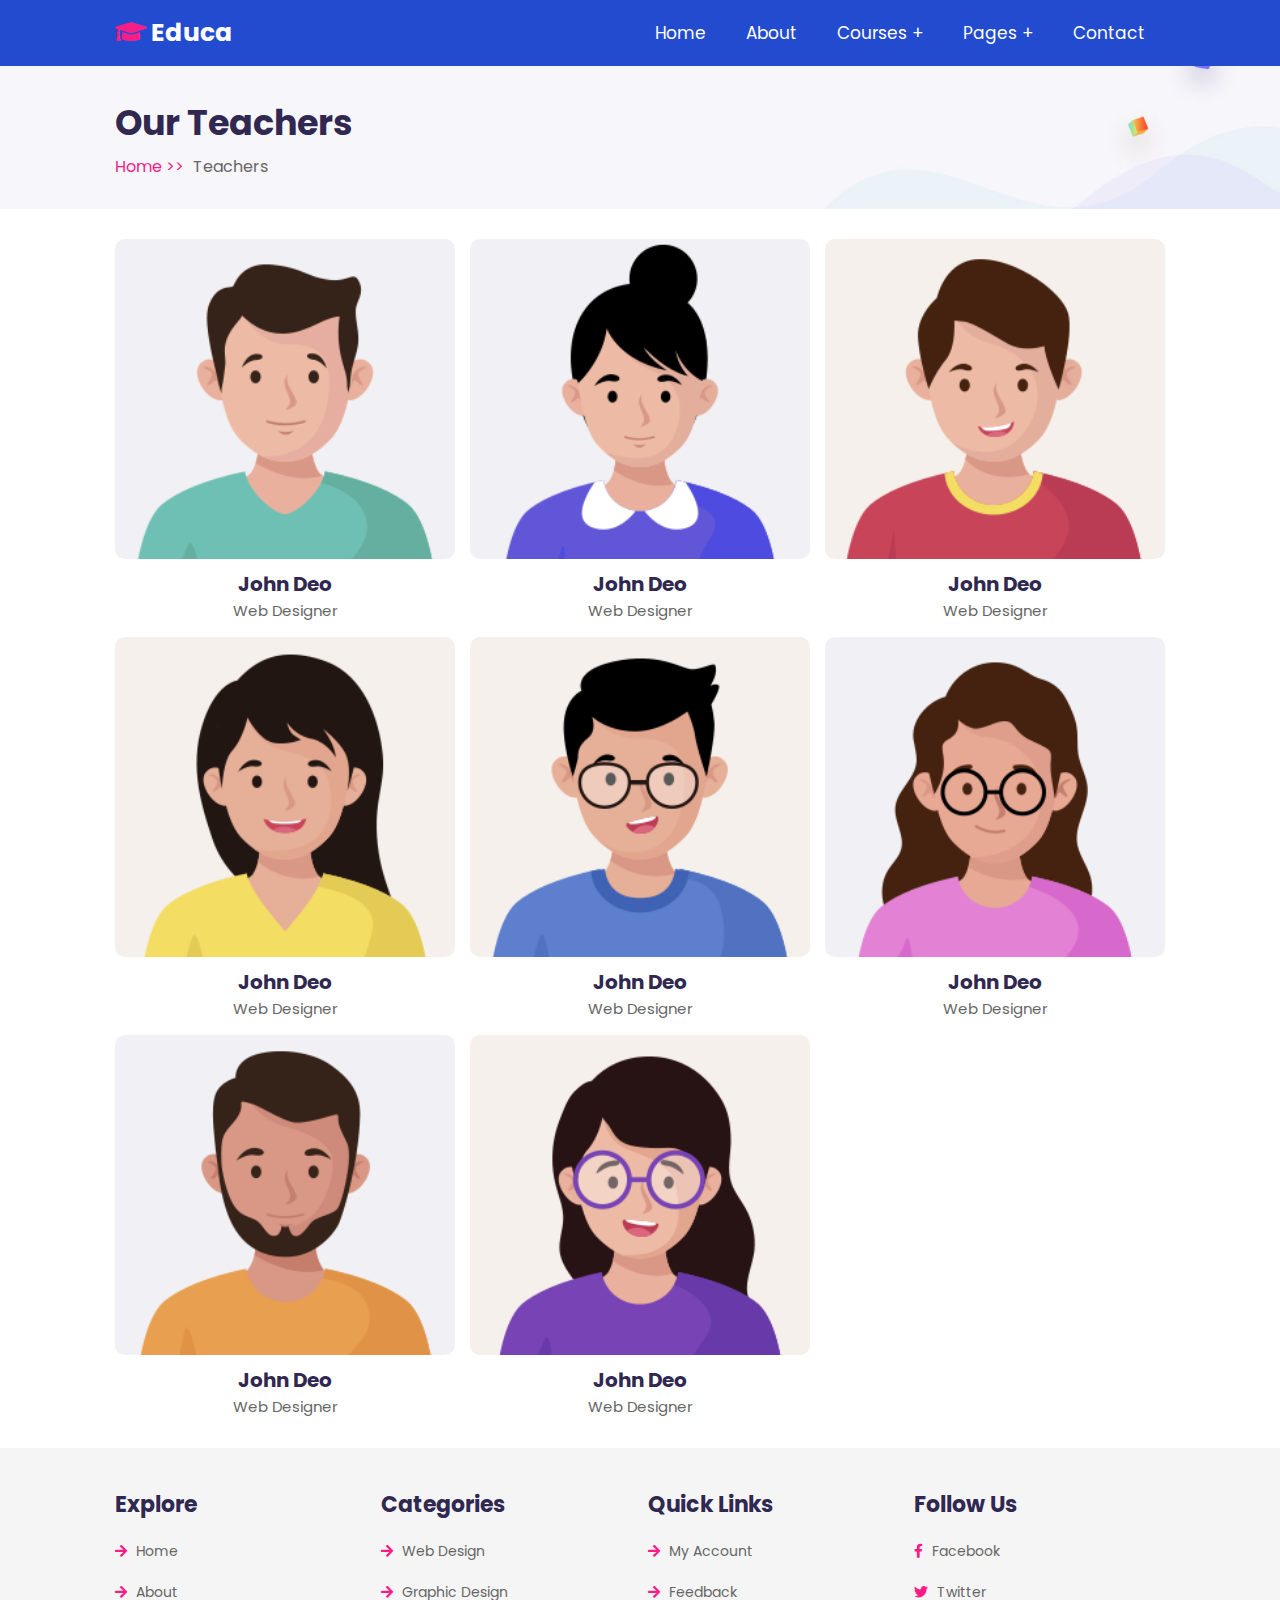
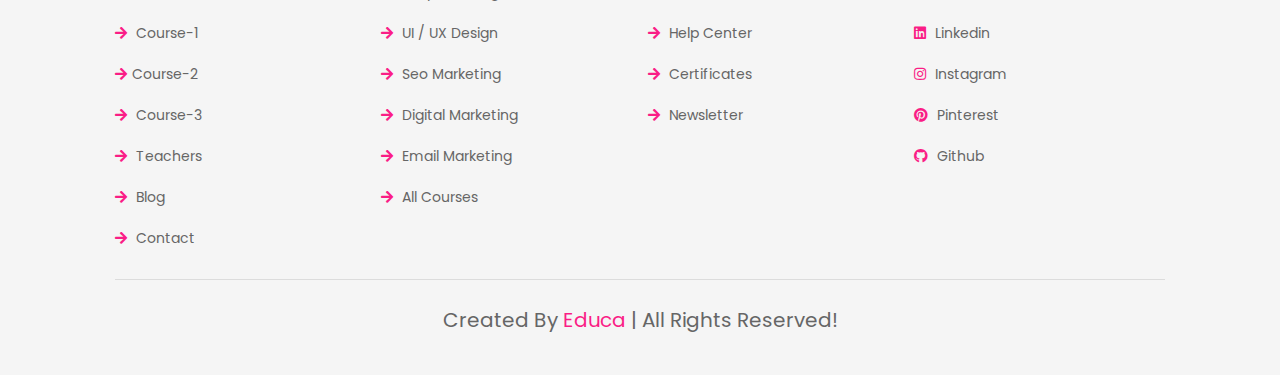
<file: teachers.html>
<!DOCTYPE html>
<html lang="en">
<head>
    <meta charset="UTF-8">
    <meta http-equiv="X-UA-Compatible" content="IE=edge">
    <meta name="viewport" content="width=device-width, initial-scale=1.0">
    <title>teachers</title>

    <!-- font awesome cdn link  -->
    <link rel="stylesheet" href="https://cdnjs.cloudflare.com/ajax/libs/font-awesome/5.15.4/css/all.min.css">

    <!-- custom css file link  -->
    <link rel="stylesheet" href="css/style.css">

</head>
<body>
    
<!-- header section starts  -->

<header class="header">

    <a href="index.html" class="logo"> <i class="fas fa-graduation-cap"></i> educa </a>

    <div id="menu-btn" class="fas fa-bars"></div>

    <nav class="navbar">
        <ul>
            <li><a href="index.html">home</a></li>
            <li><a href="about.html">about</a></li>
            <li><a href="#">courses +</a>
                <ul>
                    <li><a href="course-1.html">course 01</a></li>
                    <li><a href="course-2.html">course 02</a></li>
                    <li><a href="course-3.html">course 03</a></li>
                </ul>
            </li>
            <li><a href="#">pages +</a>
                <ul>
                    <li><a href="teachers.html">teachers</a></li>
                    <li><a href="blog.html">blogs</a></li>
                </ul>
            </li>
            <li><a href="contact.html">contact</a></li>
        </ul>
    </nav>

</header>

<!-- header section ends -->

<section class="heading">
    <h3>our teachers</h3>
    <p> <a href="index.html">home >></a> teachers </p>
</section>

<!-- teachers section starts  -->

<section class="teachers">

    <div class="box">
        <div class="image">
            <img src="images/teacher-1.png" alt="">
            <div class="share">
                <a href="#" class="fab fa-facebook-f"></a>
                <a href="#" class="fab fa-twitter"></a>
                <a href="#" class="fab fa-instagram"></a>
                <a href="#" class="fab fa-linkedin"></a>
            </div>
        </div>
        <div class="content">
            <h3>john deo</h3>
            <span>web designer</span>
        </div>
    </div>

    <div class="box">
        <div class="image">
            <img src="images/teacher-2.png" alt="">
            <div class="share">
                <a href="#" class="fab fa-facebook-f"></a>
                <a href="#" class="fab fa-twitter"></a>
                <a href="#" class="fab fa-instagram"></a>
                <a href="#" class="fab fa-linkedin"></a>
            </div>
        </div>
        <div class="content">
            <h3>john deo</h3>
            <span>web designer</span>
        </div>
    </div>

    <div class="box">
        <div class="image">
            <img src="images/teacher-3.png" alt="">
            <div class="share">
                <a href="#" class="fab fa-facebook-f"></a>
                <a href="#" class="fab fa-twitter"></a>
                <a href="#" class="fab fa-instagram"></a>
                <a href="#" class="fab fa-linkedin"></a>
            </div>
        </div>
        <div class="content">
            <h3>john deo</h3>
            <span>web designer</span>
        </div>
    </div>

    <div class="box">
        <div class="image">
            <img src="images/teacher-4.png" alt="">
            <div class="share">
                <a href="#" class="fab fa-facebook-f"></a>
                <a href="#" class="fab fa-twitter"></a>
                <a href="#" class="fab fa-instagram"></a>
                <a href="#" class="fab fa-linkedin"></a>
            </div>
        </div>
        <div class="content">
            <h3>john deo</h3>
            <span>web designer</span>
        </div>
    </div>

    <div class="box">
        <div class="image">
            <img src="images/teacher-5.png" alt="">
            <div class="share">
                <a href="#" class="fab fa-facebook-f"></a>
                <a href="#" class="fab fa-twitter"></a>
                <a href="#" class="fab fa-instagram"></a>
                <a href="#" class="fab fa-linkedin"></a>
            </div>
        </div>
        <div class="content">
            <h3>john deo</h3>
            <span>web designer</span>
        </div>
    </div>

    <div class="box">
        <div class="image">
            <img src="images/teacher-6.png" alt="">
            <div class="share">
                <a href="#" class="fab fa-facebook-f"></a>
                <a href="#" class="fab fa-twitter"></a>
                <a href="#" class="fab fa-instagram"></a>
                <a href="#" class="fab fa-linkedin"></a>
            </div>
        </div>
        <div class="content">
            <h3>john deo</h3>
            <span>web designer</span>
        </div>
    </div>

    <div class="box">
        <div class="image">
            <img src="images/teacher-7.png" alt="">
            <div class="share">
                <a href="#" class="fab fa-facebook-f"></a>
                <a href="#" class="fab fa-twitter"></a>
                <a href="#" class="fab fa-instagram"></a>
                <a href="#" class="fab fa-linkedin"></a>
            </div>
        </div>
        <div class="content">
            <h3>john deo</h3>
            <span>web designer</span>
        </div>
    </div>

    <div class="box">
        <div class="image">
            <img src="images/teacher-8.png" alt="">
            <div class="share">
                <a href="#" class="fab fa-facebook-f"></a>
                <a href="#" class="fab fa-twitter"></a>
                <a href="#" class="fab fa-instagram"></a>
                <a href="#" class="fab fa-linkedin"></a>
            </div>
        </div>
        <div class="content">
            <h3>john deo</h3>
            <span>web designer</span>
        </div>
    </div>

</section>

<!-- teachers section ends -->












<!-- footer section starts  -->

<section class="footer">

    <div class="box-container">

        <div class="box">
            <h3>explore</h3>
            <a href="index.html"> <i class="fas fa-arrow-right"></i> home </a>
            <a href="about.html"> <i class="fas fa-arrow-right"></i> about </a>
            <a href="course-1.html"> <i class="fas fa-arrow-right"></i> course-1 </a>
            <a href="course-2.html"> <i class="fas fa-arrow-right"></i>course-2 </a>
            <a href="course-3.html"> <i class="fas fa-arrow-right"></i> course-3 </a>
            <a href="teachers.html"> <i class="fas fa-arrow-right"></i> teachers </a>
            <a href="blog.html"> <i class="fas fa-arrow-right"></i> blog </a>
            <a href="contact.html"> <i class="fas fa-arrow-right"></i> contact </a>
        </div>

        <div class="box">
            <h3>categories</h3>
            <a href="#"> <i class="fas fa-arrow-right"></i> web design </a>
            <a href="#"> <i class="fas fa-arrow-right"></i> graphic design</a>
            <a href="#"> <i class="fas fa-arrow-right"></i> UI / UX design</a>
            <a href="#"> <i class="fas fa-arrow-right"></i> seo marketing</a>
            <a href="#"> <i class="fas fa-arrow-right"></i> digital marketing</a>
            <a href="#"> <i class="fas fa-arrow-right"></i> email marketing</a>
            <a href="#"> <i class="fas fa-arrow-right"></i> all courses</a>
        </div>

        <div class="box">
            <h3>quick links</h3>
            <a href="#"> <i class="fas fa-arrow-right"></i> my account </a>
            <a href="#"> <i class="fas fa-arrow-right"></i> feedback </a>
            <a href="#"> <i class="fas fa-arrow-right"></i> help center </a>
            <a href="#"> <i class="fas fa-arrow-right"></i> certificates </a>
            <a href="#"> <i class="fas fa-arrow-right"></i> newsletter </a>
        </div>

        <div class="box">
            <h3>follow us</h3>
            <a href="#"> <i class="fab fa-facebook-f"></i> facebook </a>
            <a href="#"> <i class="fab fa-twitter"></i> twitter </a>
            <a href="#"> <i class="fab fa-linkedin"></i> linkedin </a>
            <a href="#"> <i class="fab fa-instagram"></i> instagram </a>
            <a href="#"> <i class="fab fa-pinterest"></i> pinterest </a>
            <a href="#"> <i class="fab fa-github"></i> github </a>
        </div>

    </div>

    <div class="credit"> created by <span>Educa</span> | all rights reserved! </div>

</section>

<!-- footer section ends -->

<!-- custom js file link  -->
<script src="js/script.js"></script>

</body>
</html>
</file>
<file: css/style.css>
@import url("https://fonts.googleapis.com/css2?family=Poppins:wght@100;300;400;500;600&display=swap");
* {
  font-family: 'Poppins', sans-serif;
  margin: 0;
  padding: 0;
  -webkit-box-sizing: border-box;
          box-sizing: border-box;
  text-transform: capitalize;
  text-decoration: none;
  outline: none;
  border: none;
  -webkit-transition: all .2s linear;
  transition: all .2s linear;
}

html {
  font-size: 62.5%;
  overflow-x: hidden;
}

section {
  padding: 3rem 9%;
}

.btn {
  display: inline-block;
  margin-top: 1rem;
  padding: 1rem 3rem;
  background: #e9edfb;
  color: #224bcf;
  cursor: pointer;
  border-radius: .5rem;
  font-size: 1.7rem;
}

.btn:hover {
  color: #fff;
  background: #224bcf;
}

.heading {
  background: url(../images/heading-bg.png) no-repeat;
  background-size: cover;
  background-position: center;
}

.heading h3 {
  font-size: 3.5rem;
  color: #302851;
}

.heading p {
  font-size: 1.6rem;
  color: #666;
  padding-top: .5rem;
}

.heading p a {
  padding-right: .5rem;
  color: #fa1d86;
}

.heading p a:hover {
  color: #224bcf;
}

.header {
  position: -webkit-sticky;
  position: sticky;
  top: 0;
  left: 0;
  right: 0;
  z-index: 1000;
  display: -webkit-box;
  display: -ms-flexbox;
  display: flex;
  -webkit-box-align: center;
      -ms-flex-align: center;
          align-items: center;
  -webkit-box-pack: justify;
      -ms-flex-pack: justify;
          justify-content: space-between;
  padding: 0 9%;
  background: #224bcf;
}

.header .logo {
  font-size: 2.5rem;
  font-weight: bolder;
  color: #fff;
}

.header .logo i {
  color: #fa1d86;
}

.header .navbar ul {
  list-style: none;
}

.header .navbar ul li {
  position: relative;
  float: left;
}

.header .navbar ul li:hover ul {
  display: block;
}

.header .navbar ul li a {
  padding: 2rem;
  display: block;
  font-size: 1.7rem;
  color: #fff;
}

.header .navbar ul li a:hover {
  background: #fa1d86;
}

.header .navbar ul li ul {
  position: absolute;
  left: 0;
  width: 20rem;
  background: #224bcf;
  display: none;
}

.header .navbar ul li ul li {
  width: 100%;
}

#menu-btn {
  cursor: pointer;
  color: #fff;
  font-size: 2.5rem;
  display: none;
}

.home {
  display: -webkit-box;
  display: -ms-flexbox;
  display: flex;
  -webkit-box-align: center;
      -ms-flex-align: center;
          align-items: center;
  -ms-flex-wrap: wrap;
      flex-wrap: wrap;
  gap: 2rem;
}

.home .image {
  -webkit-box-flex: 1;
      -ms-flex: 1 1 42rem;
          flex: 1 1 42rem;
}

.home .image img {
  width: 100%;
}

.home .content {
  -webkit-box-flex: 1;
      -ms-flex: 1 1 42rem;
          flex: 1 1 42rem;
}

.home .content h3 {
  color: #302851;
  font-size: 5rem;
}

.home .content p {
  font-size: 1.4rem;
  color: #666;
  padding: 1rem 0;
  line-height: 2.5;
}


.category {
  display: -ms-grid;
  display: grid;
  -ms-grid-columns: (minmax(16rem, 1fr))[auto-fit];
      grid-template-columns: repeat(auto-fit, minmax(16rem, 1fr));
  gap: 1.5rem;
}

.category .box {
  border-radius: 1rem;
  background: #f5f5f5;
  padding: 4rem 3rem;
  text-align: center;
}

.category .box img {
  height: 7rem;
  margin-bottom: 2rem;
}

.category .box h3 {
  font-size: 1.7rem;
  color: #302851;
}

.about {
  display: -webkit-box;
  display: -ms-flexbox;
  display: flex;
  -webkit-box-align: center;
      -ms-flex-align: center;
          align-items: center;
  -ms-flex-wrap: wrap;
      flex-wrap: wrap;
  gap: 2rem;
}

.about .image {
  -webkit-box-flex: 1;
      -ms-flex: 1 1 42rem;
          flex: 1 1 42rem;
}

.about .image img {
  width: 100%;
}

.about .content {
  -webkit-box-flex: 1;
      -ms-flex: 1 1 42rem;
          flex: 1 1 42rem;
}

.about .content h3 {
  color: #302851;
  font-size: 4.5rem;
}

.about .content p {
  font-size: 1.4rem;
  padding: 1rem 0;
  color: #666;
  line-height: 2.5;
}

.course-1 {
  display: -ms-grid;
  display: grid;
  -ms-grid-columns: (minmax(31rem, 1fr))[auto-fit];
      grid-template-columns: repeat(auto-fit, minmax(31rem, 1fr));
  gap: 1.5rem;
}

.course-1 .box {
  background: #f5f5f5;
  border-radius: 1rem;
  text-align: center;
  padding: 3rem 2rem;
}

.course-1 .box img {
  margin-bottom: 1rem;
  height: 8rem;
}

.course-1 .box h3 {
  font-size: 2rem;
  color: #302851;
  padding: .5rem 0;
}

.course-1 .box p {
  font-size: 1.4rem;
  color: #666;
  line-height: 2.5;
  padding: 1rem 0;
}

.course-2 {
  display: -ms-grid;
  display: grid;
  -ms-grid-columns: (minmax(31rem, 1fr))[auto-fit];
      grid-template-columns: repeat(auto-fit, minmax(31rem, 1fr));
  gap: 1.5rem;
}

.course-2 .box {
  padding: 2rem;
  border-radius: 1rem;
  background: #f5f5f5;
}

.course-2 .box .image {
  margin-bottom: 2rem;
  text-align: center;
}

.course-2 .box .image img {
  height: 22rem;
}

.course-2 .box .content span {
  font-size: 1.4rem;
  color: #fa1d86;
  background: #ffeaf4;
  padding: .5rem 1rem;
}

.course-2 .box .content h3 {
  color: #302851;
  line-height: 2;
  margin-top: 1.5rem;
  font-size: 2rem;
}

.course-2 .box .content p {
  font-size: 1.4rem;
  color: #666;
  line-height: 2.5;
  padding: 1rem 0;
}

.course-2 .box .content .icons {
  margin-top: 2rem;
  padding-top: 2rem;
  display: -webkit-box;
  display: -ms-flexbox;
  display: flex;
  -webkit-box-align: center;
      -ms-flex-align: center;
          align-items: center;
  -webkit-box-pack: justify;
      -ms-flex-pack: justify;
          justify-content: space-between;
  border-top: 0.1rem solid rgba(0, 0, 0, 0.1);
}

.course-2 .box .content .icons a {
  font-size: 1.4rem;
  color: #666;
}

.course-2 .box .content .icons a:hover {
  color: #fa1d86;
}

.course-2 .box .content .icons a i {
  padding-right: .5rem;
  color: #fa1d86;
}

.course-3 {
  display: -ms-grid;
  display: grid;
  -ms-grid-columns: (minmax(31rem, 1fr))[auto-fit];
      grid-template-columns: repeat(auto-fit, minmax(31rem, 1fr));
  gap: 1.5rem;
}

.course-3 .box {
  text-align: center;
  overflow: hidden;
}

.course-3 .box:hover .video video {
  -webkit-transform: scale(1.1);
          transform: scale(1.1);
}

.course-3 .box .video {
  height: 25rem;
  width: 100%;
  overflow: hidden;
  border-radius: .5rem;
  position: relative;
}

.course-3 .box .video video {
  height: 100%;
  width: 100%;
  -o-object-fit: cover;
     object-fit: cover;
  cursor: pointer;
}

.course-3 .box .video i {
  position: absolute;
  top: 50%;
  left: 50%;
  -webkit-transform: translate(-50%, -50%);
          transform: translate(-50%, -50%);
  font-size: 2rem;
  height: 5rem;
  width: 5rem;
  line-height: 5rem;
  border-radius: 50%;
  background: #fff;
  color: #302851;
  pointer-events: none;
  z-index: 10;
}

.course-3 .box .content {
  padding-top: 1rem;
}

.course-3 .box .content h3 {
  font-size: 1.7rem;
  color: #302851;
  padding: .5rem 0;
}

.course-3 .box .content p {
  font-size: 1.5rem;
  color: #666;
}

.main-video {
  position: fixed;
  top: 0;
  left: 0;
  z-index: 10000;
  background: rgba(0, 0, 0, 0.7);
  display: -webkit-box;
  display: -ms-flexbox;
  display: flex;
  -webkit-box-align: center;
      -ms-flex-align: center;
          align-items: center;
  -webkit-box-pack: center;
      -ms-flex-pack: center;
          justify-content: center;
  height: 100%;
  width: 100%;
  display: none;
}

.main-video.active {
  display: -webkit-box;
  display: -ms-flexbox;
  display: flex;
}

.main-video #close-vid {
  position: absolute;
  top: 1.5rem;
  right: 2.5rem;
  font-size: 6rem;
  color: #fff;
  cursor: pointer;
}

.main-video video {
  width: 80%;
  border: 0.5rem solid #fff;
  border-radius: .5rem;
}

.teachers {
  display: -ms-grid;
  display: grid;
  -ms-grid-columns: (minmax(27rem, 1fr))[auto-fit];
      grid-template-columns: repeat(auto-fit, minmax(27rem, 1fr));
  gap: 1.5rem;
}

.teachers .box {
  text-align: center;
  overflow: hidden;
}

.teachers .box:hover .image .share {
  -webkit-transform: translateY(0);
          transform: translateY(0);
}

.teachers .box:hover .image .share a {
  -webkit-transform: translateY(-1rem);
          transform: translateY(-1rem);
  opacity: 1;
  -webkit-transition: -webkit-transform .2s .2s;
  transition: -webkit-transform .2s .2s;
  transition: transform .2s .2s;
  transition: transform .2s .2s, -webkit-transform .2s .2s;
}

.teachers .box .image {
  overflow: hidden;
  height: 32rem;
  width: 100%;
  position: relative;
  border-radius: 1rem;
}

.teachers .box .image .share {
  position: absolute;
  top: 0;
  left: 0;
  height: 100%;
  width: 100%;
  background: rgba(0, 0, 0, 0.7);
  display: -webkit-box;
  display: -ms-flexbox;
  display: flex;
  -webkit-box-align: end;
      -ms-flex-align: end;
          align-items: flex-end;
  -webkit-box-pack: center;
      -ms-flex-pack: center;
          justify-content: center;
  z-index: 10;
  overflow: hidden;
  -webkit-transform: translateY(-100%);
          transform: translateY(-100%);
}

.teachers .box .image .share a {
  font-size: 2.5rem;
  margin: 2rem 1.5rem;
  color: #fff;
  -webkit-transform: translateY(5rem);
          transform: translateY(5rem);
  opacity: 0;
}

.teachers .box .image .share a:hover {
  color: #fa1d86;
}

.teachers .box .image img {
  height: 100%;
  width: 100%;
  -o-object-fit: cover;
     object-fit: cover;
}

.teachers .box .content {
  padding-top: 1rem;
}

.teachers .box .content h3 {
  font-size: 2rem;
  color: #302851;
}

.teachers .box .content span {
  color: #666;
  font-size: 1.5rem;
}

.blog {
  display: -ms-grid;
  display: grid;
  -ms-grid-columns: (minmax(31rem, 1fr))[auto-fit];
      grid-template-columns: repeat(auto-fit, minmax(31rem, 1fr));
  gap: 1.5rem;
}

.blog .box .image {
  height: 25rem;
  width: 100%;
  overflow: hidden;
}

.blog .box .image img {
  height: 100%;
  width: 100%;
  -o-object-fit: cover;
     object-fit: cover;
  border-radius: .5rem;
}

.blog .box .content {
  padding: 2rem;
  background: #f5f5f5;
}

.blog .box .content .icons {
  padding: 1.5rem 0;
  margin-bottom: 1rem;
  display: -webkit-box;
  display: -ms-flexbox;
  display: flex;
  -webkit-box-align: center;
      -ms-flex-align: center;
          align-items: center;
  -webkit-box-pack: justify;
      -ms-flex-pack: justify;
          justify-content: space-between;
}

.blog .box .content .icons a {
  font-size: 1.4rem;
  color: #666;
}

.blog .box .content .icons a:hover {
  color: #224bcf;
}

.blog .box .content .icons a i {
  padding-right: .5rem;
  color: #224bcf;
}

.blog .box .content h3 {
  font-size: 1.7rem;
  padding: .5rem 0;
  color: #302851;
}

.blog .box .content p {
  padding: 1rem 0;
  font-size: 1.4rem;
  line-height: 2.5;
  color: #666;
}

.contact .icons-container {
  display: -ms-grid;
  display: grid;
  -ms-grid-columns: (minmax(30rem, 1fr))[auto-fit];
      grid-template-columns: repeat(auto-fit, minmax(30rem, 1fr));
  gap: 1.5rem;
}

.contact .icons-container .icons {
  text-align: center;
  padding: 2rem;
  border-radius: 1rem;
  background: #f5f5f5;
  margin-bottom: 2rem;
}

.contact .icons-container .icons i {
  height: 6.5rem;
  width: 6.5rem;
  line-height: 6.5rem;
  font-size: 2.5rem;
  color: #224bcf;
  background: #e9edfb;
  border-radius: 50%;
  text-align: center;
  margin-bottom: .5rem;
}

.contact .icons-container .icons h3 {
  font-size: 2rem;
  color: #302851;
  padding: .7rem 0;
}

.contact .icons-container .icons p {
  line-height: 2;
  font-size: 1.4rem;
  color: #666;
}

.contact .row {
  display: -webkit-box;
  display: -ms-flexbox;
  display: flex;
  -ms-flex-wrap: wrap;
      flex-wrap: wrap;
  gap: 1.5rem;
}

.contact .row form {
  -webkit-box-flex: 1;
      -ms-flex: 1 1 42rem;
          flex: 1 1 42rem;
  border-radius: 1rem;
  background: #f5f5f5;
  padding: 2rem;
}

.contact .row form h3 {
  font-size: 2.5rem;
  color: #302851;
  margin-bottom: .5rem;
}

.contact .row form .box, .contact .row form textarea {
  width: 100%;
  padding: 1rem 1.2rem;
  font-size: 1.6rem;
  color: #666;
  text-transform: none;
  margin: 1rem 0;
  border-radius: .5rem;
  background: #fff;
}

.contact .row form textarea {
  height: 15rem;
  resize: none;
}

.contact .row .map {
  -webkit-box-flex: 1;
      -ms-flex: 1 1 42rem;
          flex: 1 1 42rem;
  width: 100%;
  border-radius: 1rem;
}

.footer {
  background: #f5f5f5;
}

.footer .box-container {
  display: -ms-grid;
  display: grid;
  -ms-grid-columns: (minmax(25rem, 1fr))[auto-fit];
      grid-template-columns: repeat(auto-fit, minmax(25rem, 1fr));
  gap: 1.5rem;
}

.footer .box-container .box h3 {
  font-size: 2.2rem;
  padding: 1rem 0;
  color: #302851;
}

.footer .box-container .box a {
  display: block;
  font-size: 1.4rem;
  padding: 1rem 0;
  color: #666;
}

.footer .box-container .box a:hover {
  color: #fa1d86;
}

.footer .box-container .box a:hover i {
  padding-right: 2rem;
}

.footer .box-container .box a i {
  color: #fa1d86;
  padding-right: .5rem;
}

.footer .credit {
  text-align: center;
  margin-top: 2rem;
  padding: 1rem;
  padding-top: 2.5rem;
  font-size: 2rem;
  color: #666;
  border-top: 0.1rem solid rgba(0, 0, 0, 0.1);
}

.footer .credit span {
  color: #fa1d86;
}

@media (max-width: 1200px) {
  html {
    font-size: 55%;
  }
  section {
    padding: 3rem 2rem;
  }
}

@media (max-width: 768px) {
  #menu-btn {
    display: inline-block;
  }
  .header {
    padding: 2rem;
  }
  .header .navbar {
    position: absolute;
    top: 99%;
    left: 0;
    right: 0;
    background: #224bcf;
    -webkit-clip-path: polygon(0 0, 100% 0, 100% 0, 0 0);
            clip-path: polygon(0 0, 100% 0, 100% 0, 0 0);
  }
  .header .navbar.active {
    -webkit-clip-path: polygon(0 0, 100% 0, 100% 100%, 0 100%);
            clip-path: polygon(0 0, 100% 0, 100% 100%, 0 100%);
  }
  .header .navbar ul li {
    width: 100%;
  }
  .header .navbar ul li ul {
    width: 100%;
    position: relative;
  }
  .about .content h3 {
    font-size: 3rem;
  }
  .main-video video {
    width: 95%;
    border-width: .2rem;
  }
}

@media (max-width: 450px) {
  html {
    font-size: 50%;
  }
}
/*# sourceMappingURL=style.css.map */
</file>
